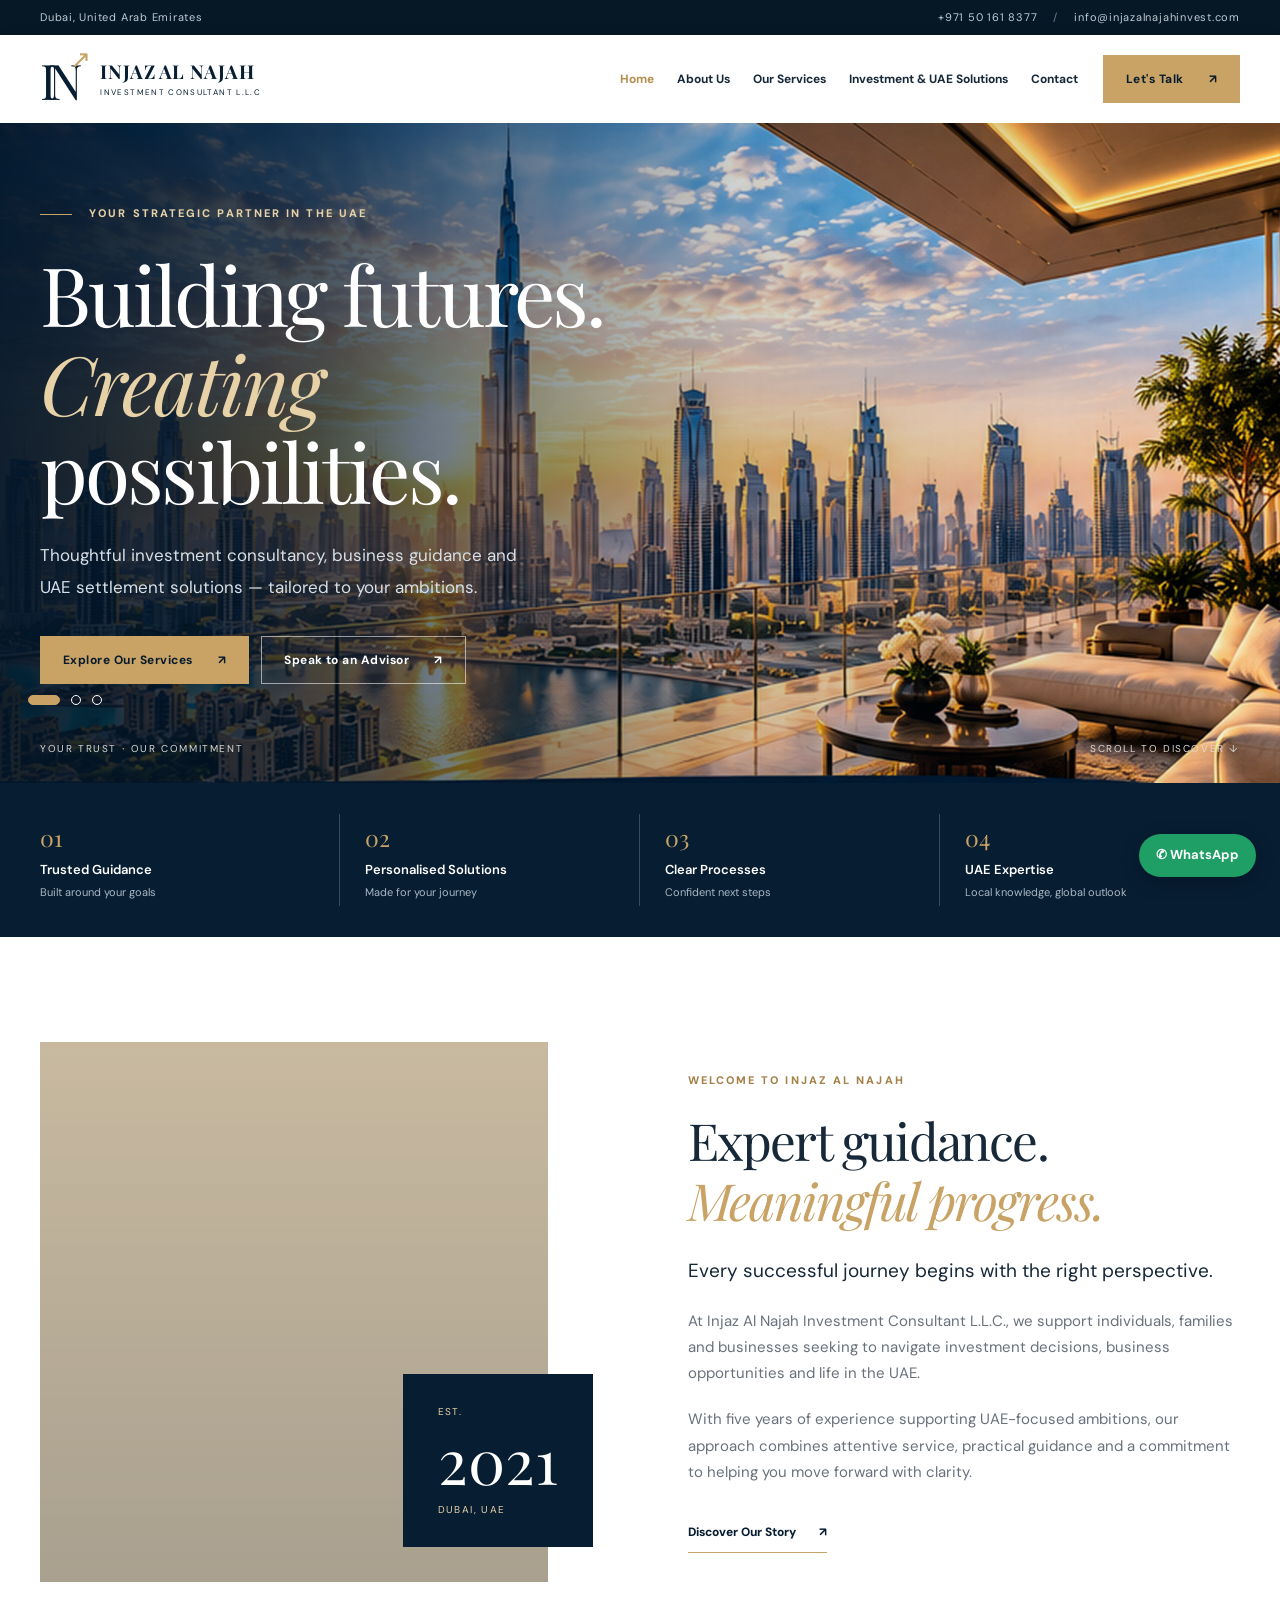
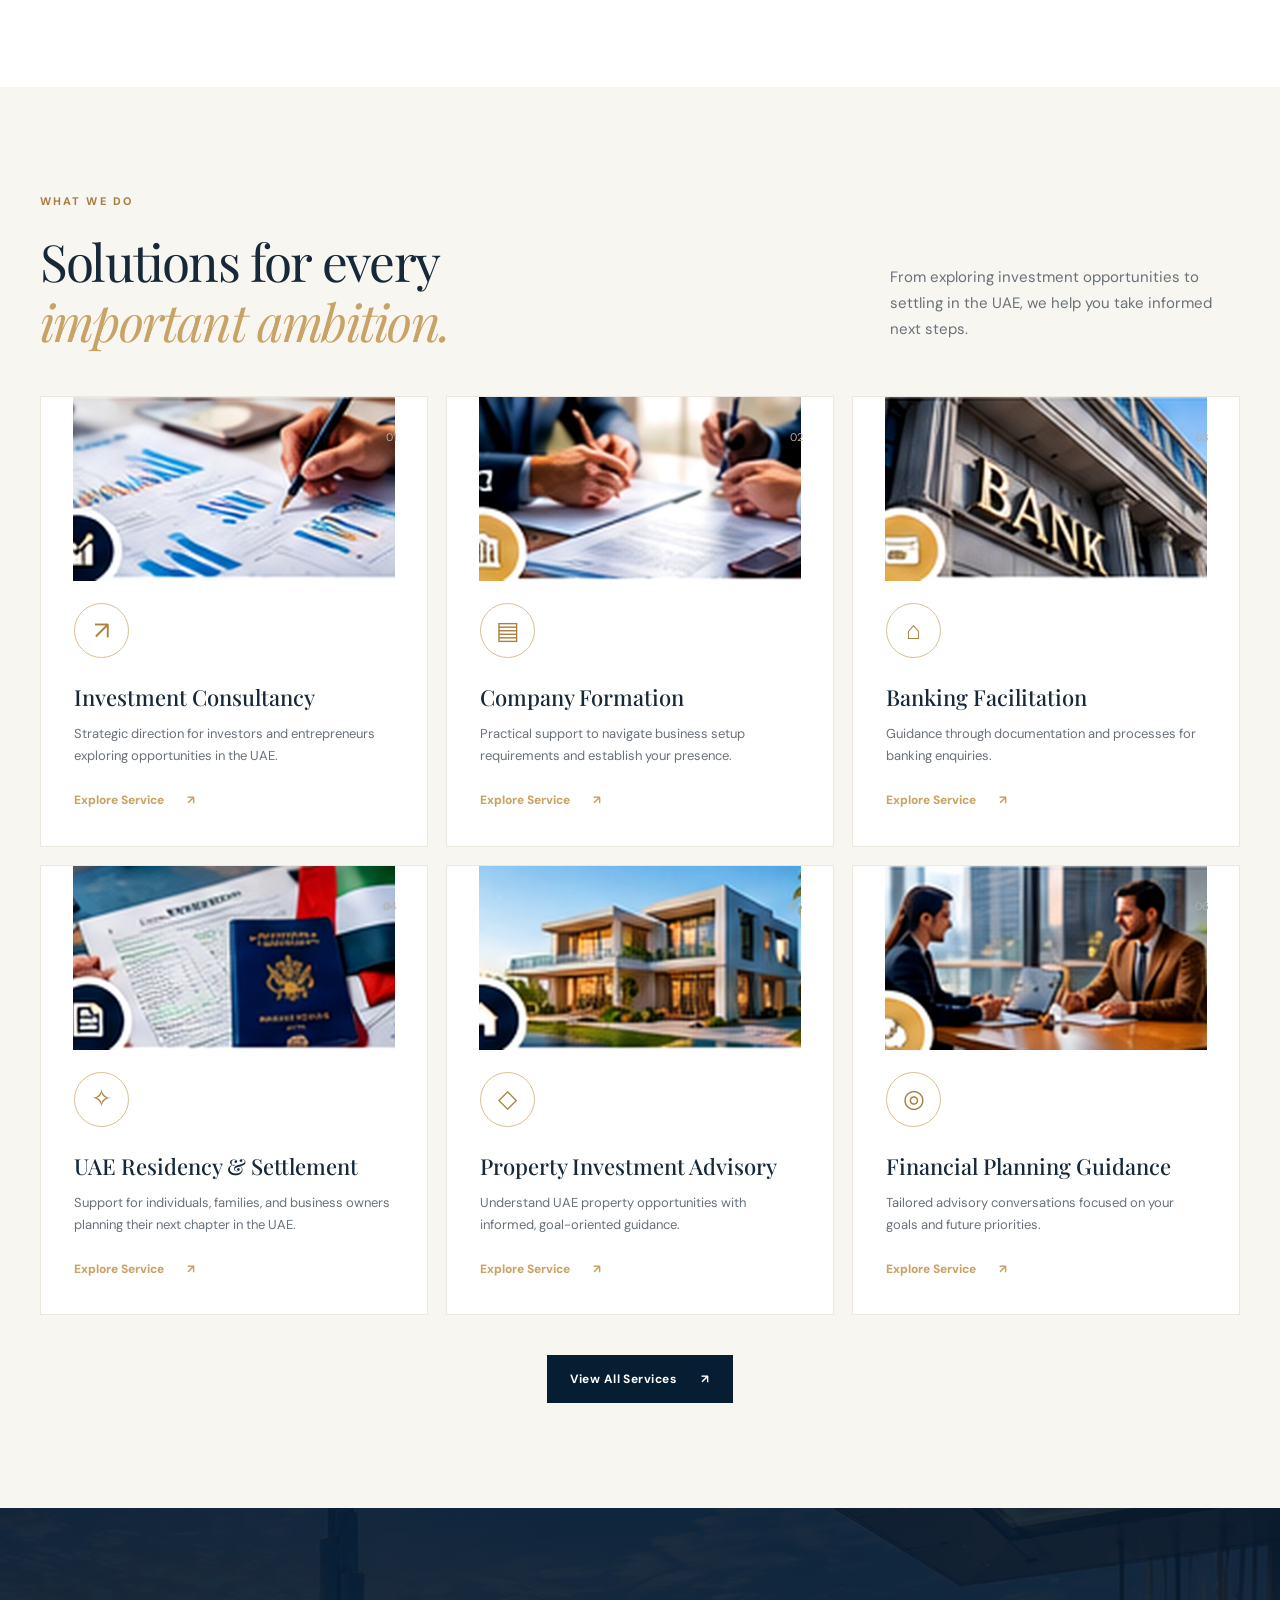
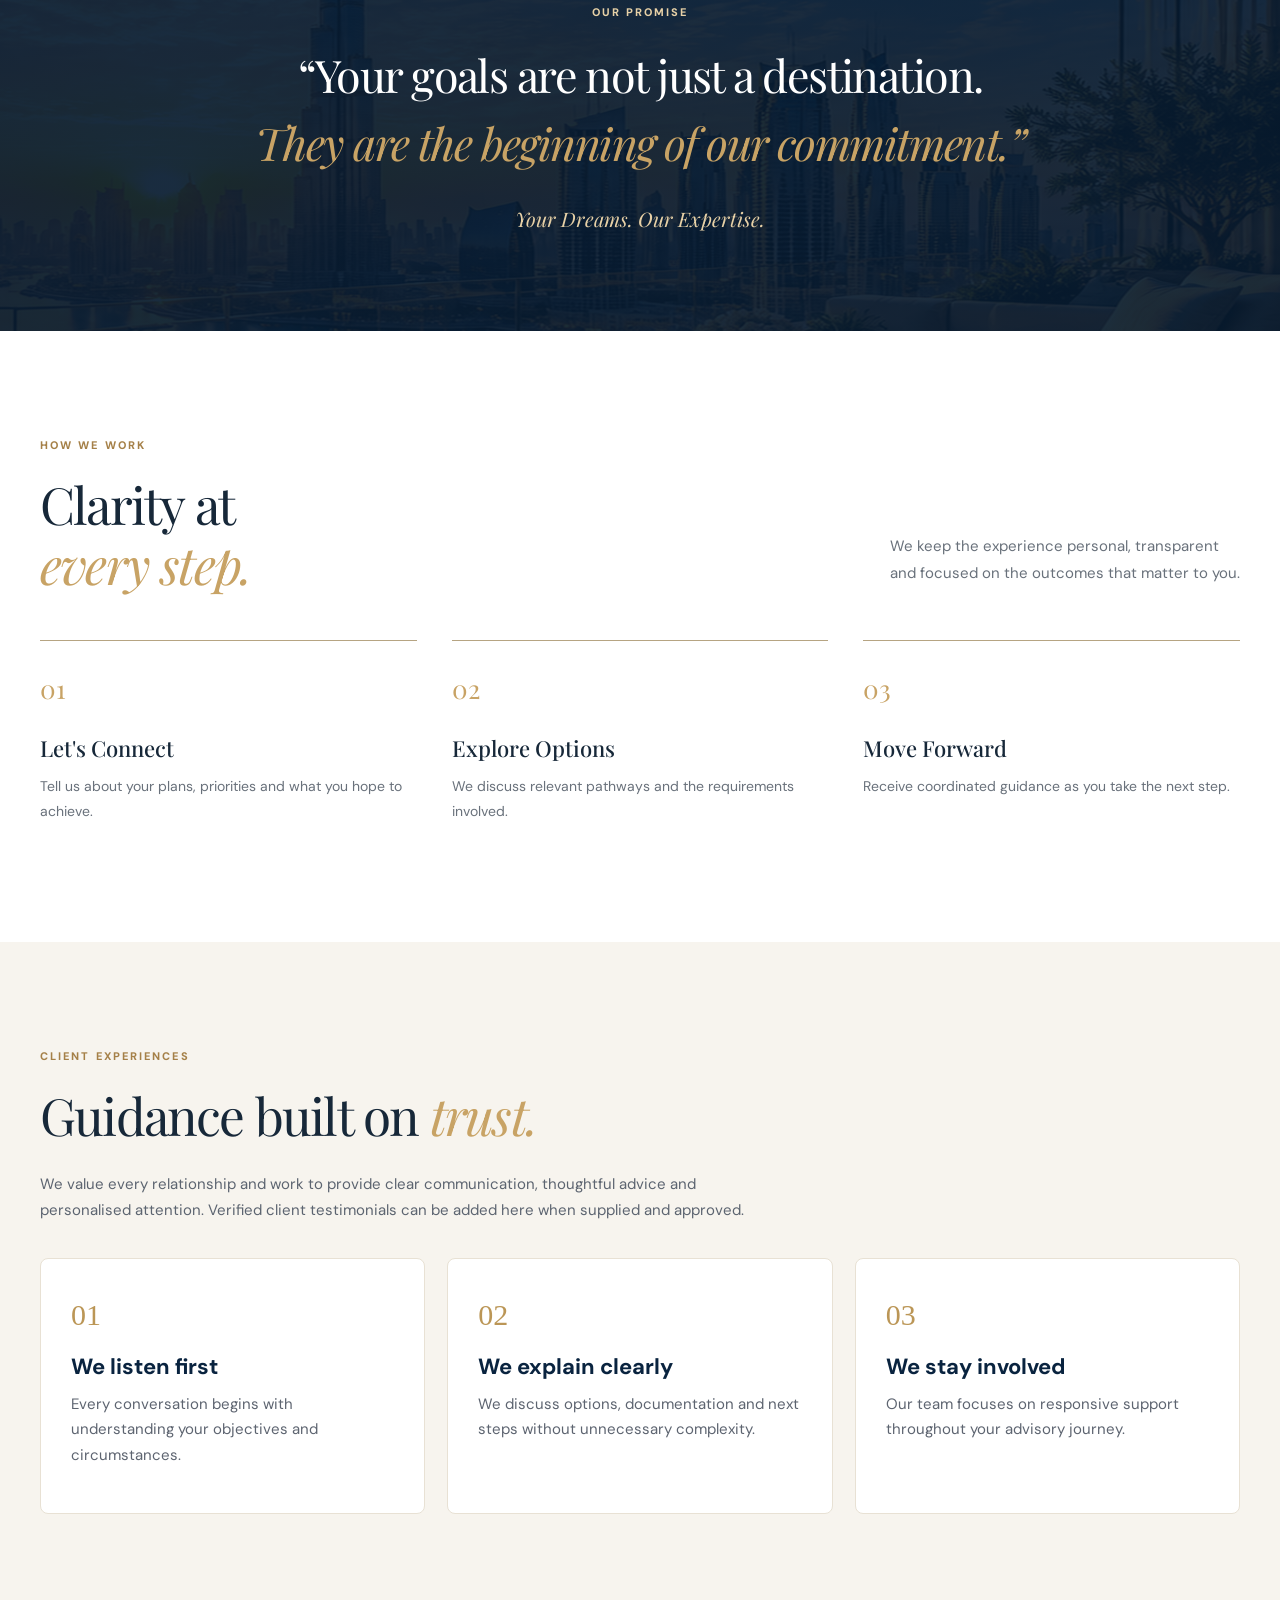
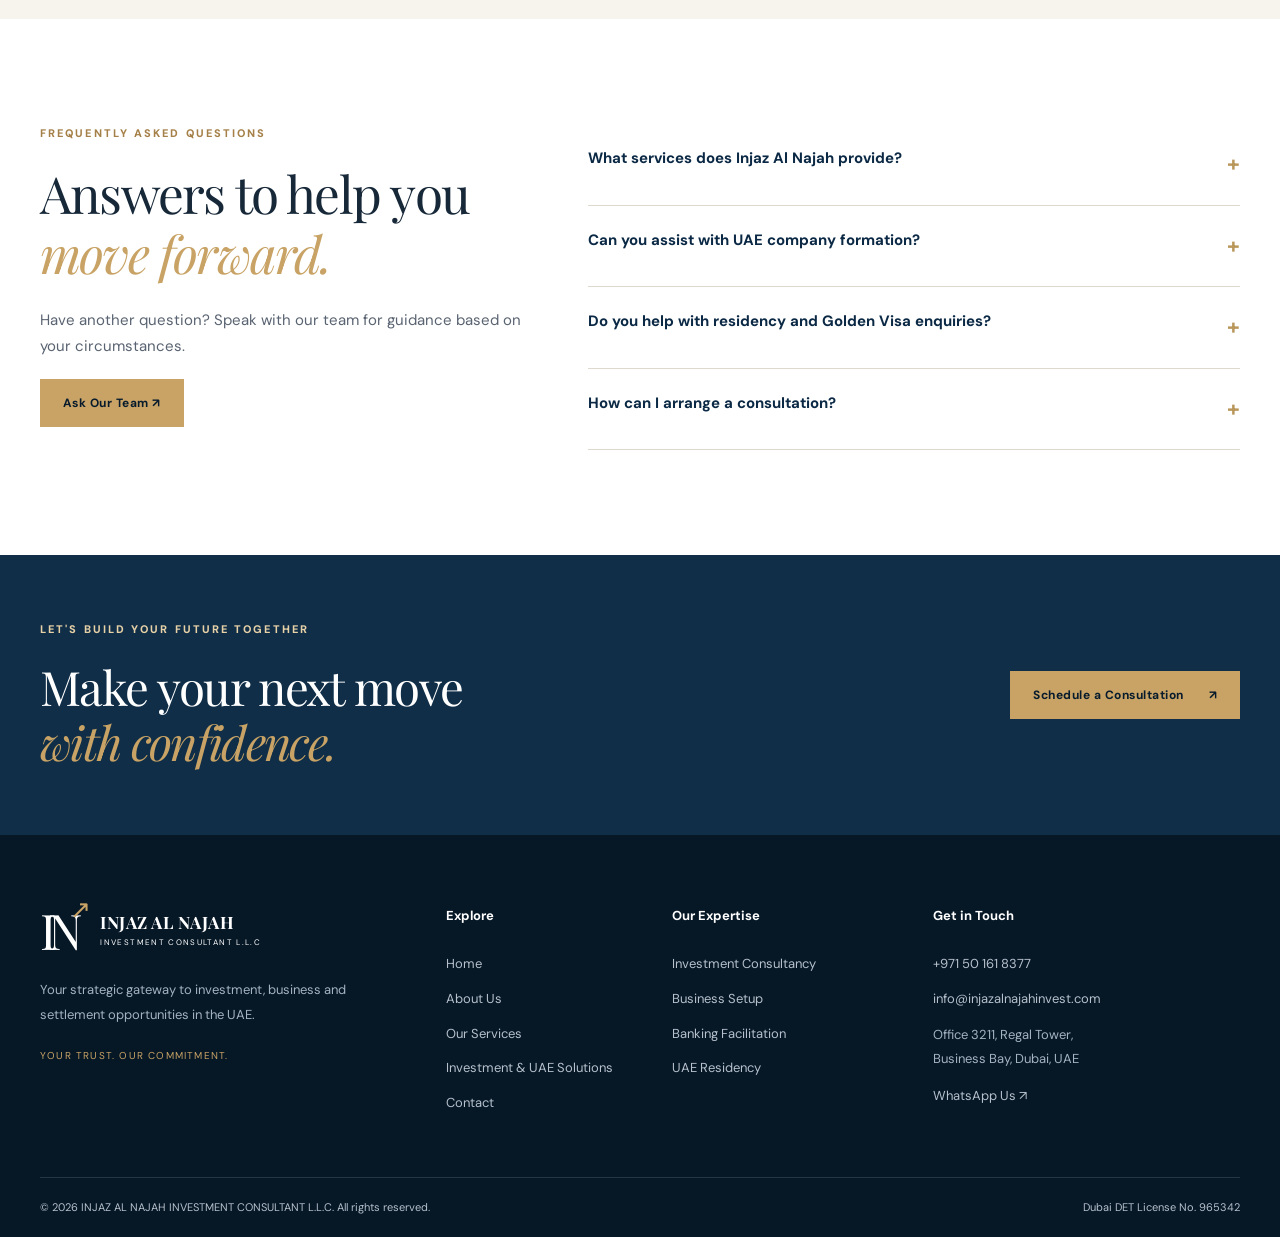
<file: index.html>
<!DOCTYPE html>
<html lang="en"><head><meta charset="utf-8"/><meta content="width=device-width, initial-scale=1" name="viewport"/><meta content="#071c30" name="theme-color"/><meta content="Investment consultancy, business formation, banking facilitation & UAE settlement guidance in Dubai." name="description"/><title>Home | Injaz Al Najah Investment Consultant LLC</title><link href="https://fonts.googleapis.com" rel="preconnect"/><link crossorigin="" href="https://fonts.gstatic.com" rel="preconnect"/><link href="https://fonts.googleapis.com/css2?family=DM+Sans:wght@400;500;600;700&amp;family=Manrope:wght@400;500;600;700;800&amp;family=Playfair+Display:ital,wght@0,400;0,500;0,600;1,400;1,500&amp;display=swap" rel="stylesheet"/><link href="css/style.css" rel="stylesheet"/><link href="css/responsive.css" rel="stylesheet"/><script defer="" src="js/main.js"></script></head><body><div class="topline"><div class="container top-inner"><span>Dubai, United Arab Emirates</span><div><a href="tel:+971501618377">+971 50 161 8377</a><span class="topsep">/</span><a href="mailto:info@injazalnajahinvest.com">info@injazalnajahinvest.com</a></div></div></div><header class="site-header"><div class="container nav-shell"><a aria-label="Injaz Al Najah Home" class="brand" href="index.html"><span class="brand-mark">IN<span class="brand-swoosh">↗</span></span><span class="brand-copy"><strong>INJAZ AL NAJAH</strong><small>INVESTMENT CONSULTANT L.L.C</small></span></a><nav aria-label="Main navigation" class="site-nav" id="site-nav"><a class="active" href="index.html">Home</a><a class="" href="about.html">About Us</a><a class="" href="services.html">Our Services</a><a class="" href="investment.html">Investment &amp; UAE Solutions</a><a class="" href="contact.html">Contact</a><a class="nav-mobile-cta" href="https://wa.me/971501618377" rel="noopener" target="_blank">Book a Consultation ↗</a></nav><a class="btn btn-gold nav-cta" href="contact.html">Let's Talk <span>↗</span></a><button aria-controls="site-nav" aria-expanded="false" aria-label="Toggle menu" class="menu-toggle" type="button"><span></span><span></span><span></span></button></div></header><main><section class="home-hero"><div aria-hidden="true" class="hero-photo"><div class="hero-slide is-active" style="background-image:url('assets/hero-premium-dubai.jpg')"></div><div class="hero-slide" style="background-image:url('assets/hero-slide-2.jpg')"></div><div class="hero-slide" style="background-image:url('assets/hero-slide-3.jpg')"></div></div><div class="hero-overlay"></div><div class="container hero-content"><div class="hero-copy"><span class="eyebrow gold-text"><span class="eyebrow-line"></span> YOUR STRATEGIC PARTNER IN THE UAE</span><h1>Building futures.<br/><em>Creating</em><br/>possibilities.</h1><p>Thoughtful investment consultancy, business guidance and UAE settlement solutions — tailored to your ambitions.</p><div class="hero-actions"><a class="btn btn-gold" href="services.html">Explore Our Services <span>↗</span></a><a class="btn btn-outline" href="contact.html">Speak to an Advisor <span>↗</span></a></div></div><div class="hero-side-note"><span>01 / 03</span><div class="vertical-rule"></div><span>INJAZ AL NAJAH</span></div></div><div aria-label="Hero slideshow" class="hero-slider-controls"><button aria-current="true" aria-label="Show slide 1" class="hero-dot is-active"></button><button aria-label="Show slide 2" class="hero-dot"></button><button aria-label="Show slide 3" class="hero-dot"></button></div><div class="hero-bottom container"><span>YOUR TRUST <b>·</b> OUR COMMITMENT</span><span>SCROLL TO DISCOVER ↓</span></div></section><section class="trust-strip"><div class="container trust-items"><div><span>01</span><strong>Trusted Guidance</strong><small>Built around your goals</small></div><div><span>02</span><strong>Personalised Solutions</strong><small>Made for your journey</small></div><div><span>03</span><strong>Clear Processes</strong><small>Confident next steps</small></div><div><span>04</span><strong>UAE Expertise</strong><small>Local knowledge, global outlook</small></div></div></section><section class="section about-preview"><div class="container split"><div class="image-composition reveal"><div class="image-main photo-building"></div><div class="image-accent"><span>EST.</span><strong>2021</strong><small>DUBAI, UAE</small></div></div><div class="split-copy reveal"><span class="eyebrow">WELCOME TO INJAZ AL NAJAH</span><h2>Expert guidance.<br/><em>Meaningful progress.</em></h2><p class="lead">Every successful journey begins with the right perspective.</p><p>At Injaz Al Najah Investment Consultant L.L.C., we support individuals, families and businesses seeking to navigate investment decisions, business opportunities and life in the UAE.</p><p>With five years of experience supporting UAE-focused ambitions, our approach combines attentive service, practical guidance and a commitment to helping you move forward with clarity.</p><a class="text-link dark" href="about.html">Discover Our Story <span>↗</span></a></div></div></section><section class="section services-section"><div class="container"><div class="section-top"> <div><span class="eyebrow">WHAT WE DO</span><h2>Solutions for every<br/><em>important ambition.</em></h2></div><p>From exploring investment opportunities to settling in the UAE, we help you take informed next steps.</p></div><div class="service-grid"><a class="service-card reveal" href="services.html#investment"><div class="service-photo" style="background-image:url('assets/service-investment.jpg')"></div><span class="service-number">01</span><div class="service-icon">↗</div><h3>Investment Consultancy</h3><p>Strategic direction for investors and entrepreneurs exploring opportunities in the UAE.</p><span class="text-link">Explore Service <span>↗</span></span></a><a class="service-card reveal" href="services.html#formation"><div class="service-photo" style="background-image:url('assets/service-formation.jpg')"></div><span class="service-number">02</span><div class="service-icon">▤</div><h3>Company Formation</h3><p>Practical support to navigate business setup requirements and establish your presence.</p><span class="text-link">Explore Service <span>↗</span></span></a><a class="service-card reveal" href="services.html#banking"><div class="service-photo" style="background-image:url('assets/service-banking.jpg')"></div><span class="service-number">03</span><div class="service-icon">⌂</div><h3>Banking Facilitation</h3><p>Guidance through documentation and processes for banking enquiries.</p><span class="text-link">Explore Service <span>↗</span></span></a><a class="service-card reveal" href="services.html#residency"><div class="service-photo" style="background-image:url('assets/service-residency.jpg')"></div><span class="service-number">04</span><div class="service-icon">✧</div><h3>UAE Residency &amp; Settlement</h3><p>Support for individuals, families, and business owners planning their next chapter in the UAE.</p><span class="text-link">Explore Service <span>↗</span></span></a><a class="service-card reveal" href="services.html#property"><div class="service-photo" style="background-image:url('assets/service-property.jpg')"></div><span class="service-number">05</span><div class="service-icon">◇</div><h3>Property Investment Advisory</h3><p>Understand UAE property opportunities with informed, goal-oriented guidance.</p><span class="text-link">Explore Service <span>↗</span></span></a><a class="service-card reveal" href="services.html#financial"><div class="service-photo" style="background-image:url('assets/service-financial.jpg')"></div><span class="service-number">06</span><div class="service-icon">◎</div><h3>Financial Planning Guidance</h3><p>Tailored advisory conversations focused on your goals and future priorities.</p><span class="text-link">Explore Service <span>↗</span></span></a></div><div class="center-action"><a class="btn btn-dark" href="services.html">View All Services <span>↗</span></a></div></div></section><section class="statement"><div class="container statement-inner"><span class="eyebrow gold-text">OUR PROMISE</span><h2>“Your goals are not just a destination.<br/><em>They are the beginning of our commitment.”</em></h2><span class="statement-sign">Your Dreams. Our Expertise.</span></div></section><section class="section process-section"><div class="container"><div class="section-top"><div><span class="eyebrow">HOW WE WORK</span><h2>Clarity at<br/><em>every step.</em></h2></div><p>We keep the experience personal, transparent and focused on the outcomes that matter to you.</p></div><div class="steps"><div><span>01</span><h3>Let's Connect</h3><p>Tell us about your plans, priorities and what you hope to achieve.</p></div><div><span>02</span><h3>Explore Options</h3><p>We discuss relevant pathways and the requirements involved.</p></div><div><span>03</span><h3>Move Forward</h3><p>Receive coordinated guidance as you take the next step.</p></div></div></div></section><section class="section testimonials-section"><div class="container"><span class="eyebrow">CLIENT EXPERIENCES</span><h2>Guidance built on <em>trust.</em></h2><p class="testimonials-intro">We value every relationship and work to provide clear communication, thoughtful advice and personalised attention. Verified client testimonials can be added here when supplied and approved.</p><div class="testimonial-values"><article><span>01</span><h3>We listen first</h3><p>Every conversation begins with understanding your objectives and circumstances.</p></article><article><span>02</span><h3>We explain clearly</h3><p>We discuss options, documentation and next steps without unnecessary complexity.</p></article><article><span>03</span><h3>We stay involved</h3><p>Our team focuses on responsive support throughout your advisory journey.</p></article></div></div></section><section class="section faq-section"><div class="container faq-layout"><div><span class="eyebrow">FREQUENTLY ASKED QUESTIONS</span><h2>Answers to help you <em>move forward.</em></h2><p>Have another question? Speak with our team for guidance based on your circumstances.</p><a class="btn btn-gold" href="contact.html">Ask Our Team ↗</a></div><div class="faq-items"><details><summary>What services does Injaz Al Najah provide?</summary><p>We provide investment consultancy and guidance on related UAE business, property, banking and settlement pathways, with specialist activities coordinated where appropriate.</p></details><details><summary>Can you assist with UAE company formation?</summary><p>We can guide you through setup options, required documentation and relevant service providers. Requirements depend on the chosen jurisdiction and business activity.</p></details><details><summary>Do you help with residency and Golden Visa enquiries?</summary><p>We can explain general pathways and help coordinate the documentation process. Eligibility and approvals are determined by the relevant UAE authorities.</p></details><details><summary>How can I arrange a consultation?</summary><p>Use our contact page, call +971 50 161 8377 or message us on WhatsApp to discuss your requirements.</p></details></div></div></section></main><section class="prefooter"><div class="container prefooter-inner"><div><span class="eyebrow gold-text">LET'S BUILD YOUR FUTURE TOGETHER</span><h2>Make your next move<br/><em>with confidence.</em></h2></div><a class="btn btn-gold" href="contact.html">Schedule a Consultation <span>↗</span></a></div></section><footer class="footer"><div class="container footer-grid"><div><a class="brand footer-brand" href="index.html"><span class="brand-mark">IN<span class="brand-swoosh">↗</span></span><span class="brand-copy"><strong>INJAZ AL NAJAH</strong><small>INVESTMENT CONSULTANT L.L.C</small></span></a><p>Your strategic gateway to investment, business and settlement opportunities in the UAE.</p><span class="footer-tag">YOUR TRUST. OUR COMMITMENT.</span></div><div><h4>Explore</h4><a href="index.html">Home</a><a href="about.html">About Us</a><a href="services.html">Our Services</a><a href="investment.html">Investment &amp; UAE Solutions</a><a href="contact.html">Contact</a></div><div><h4>Our Expertise</h4><a href="services.html">Investment Consultancy</a><a href="services.html">Business Setup</a><a href="services.html">Banking Facilitation</a><a href="investment.html">UAE Residency</a></div><div><h4>Get in Touch</h4><a href="tel:+971501618377">+971 50 161 8377</a><a href="mailto:info@injazalnajahinvest.com">info@injazalnajahinvest.com</a><p>Office 3211, Regal Tower,<br/>Business Bay, Dubai, UAE</p><a href="https://wa.me/971501618377" rel="noopener" target="_blank">WhatsApp Us ↗</a></div></div><div class="container footer-bottom"><span>© <span id="year"></span> INJAZ AL NAJAH INVESTMENT CONSULTANT L.L.C. All rights reserved.</span><span>Dubai DET License No. 965342</span></div></footer><a aria-label="Chat on WhatsApp" class="float-wa" href="https://wa.me/971501618377?text=Hello%2C%20I%20would%20like%20to%20enquire%20about%20your%20services." rel="noopener" target="_blank">✆ <span>WhatsApp</span></a></body></html>
</file>
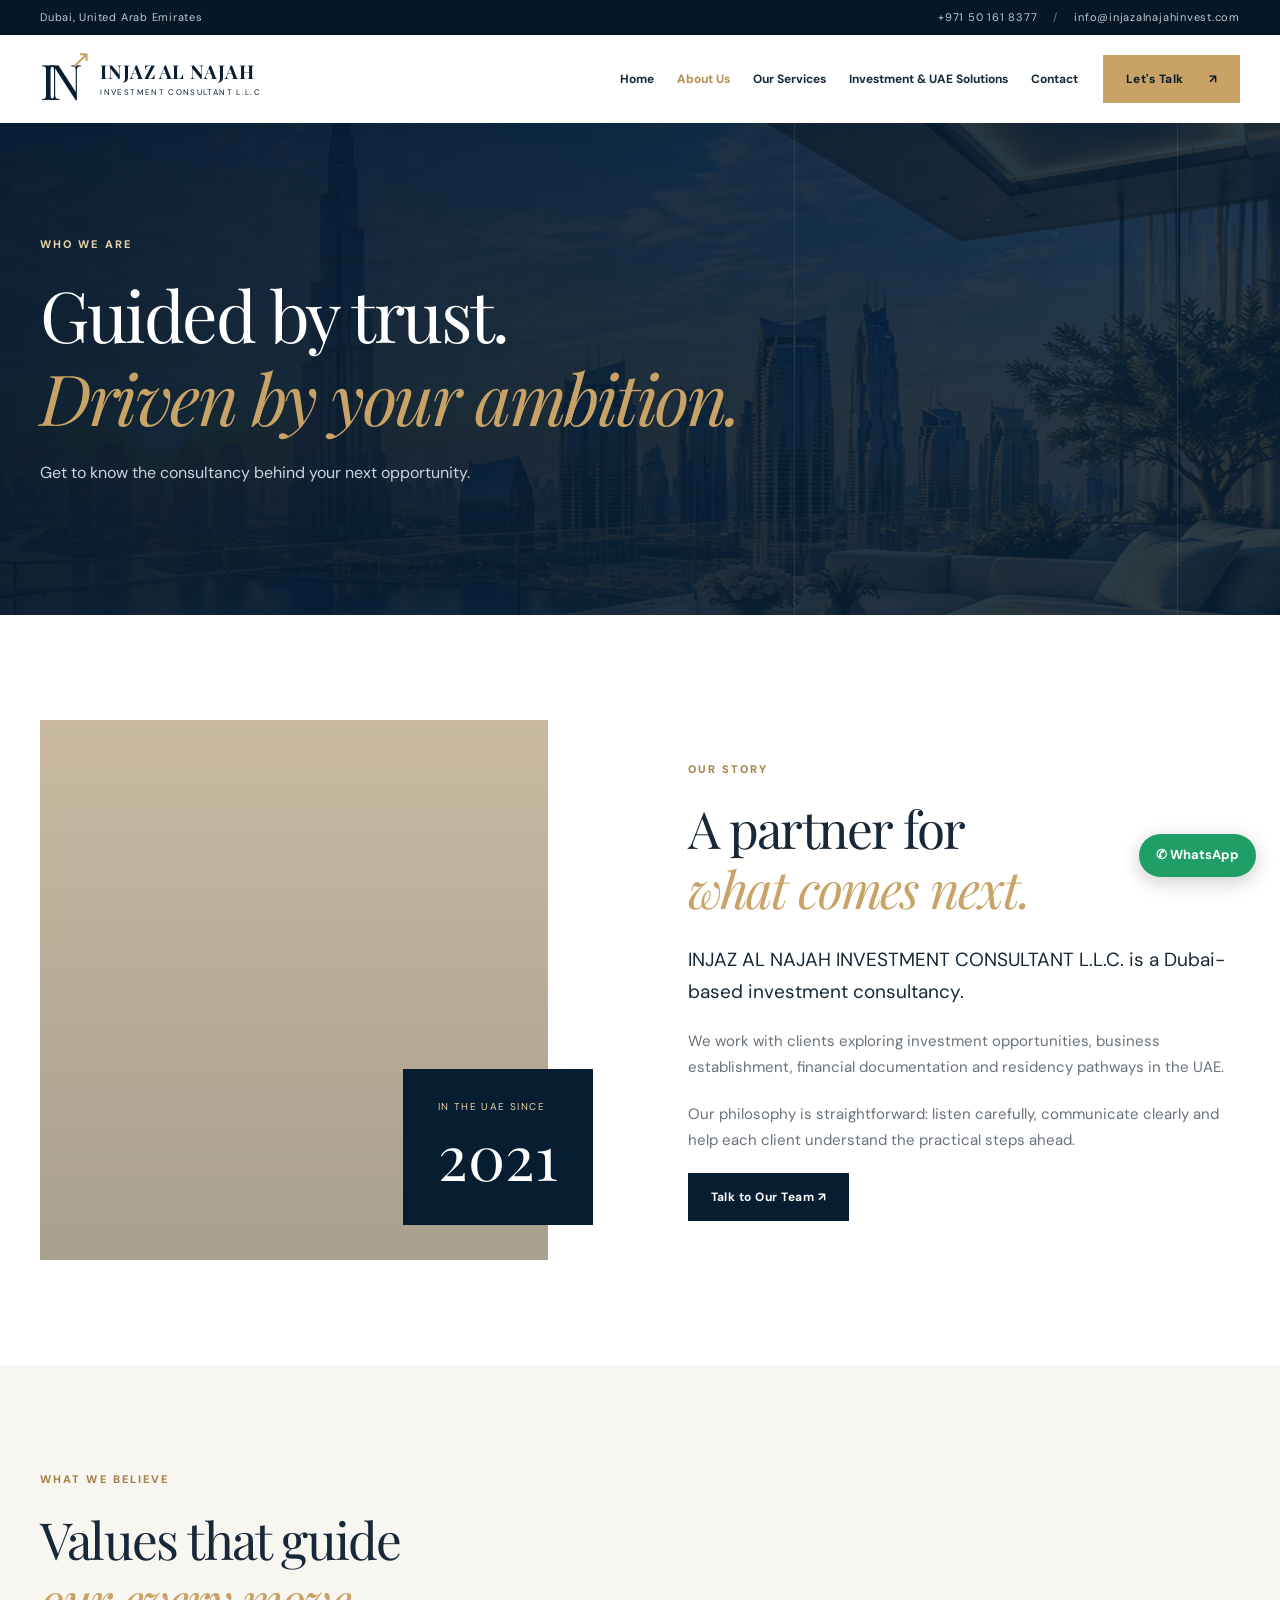
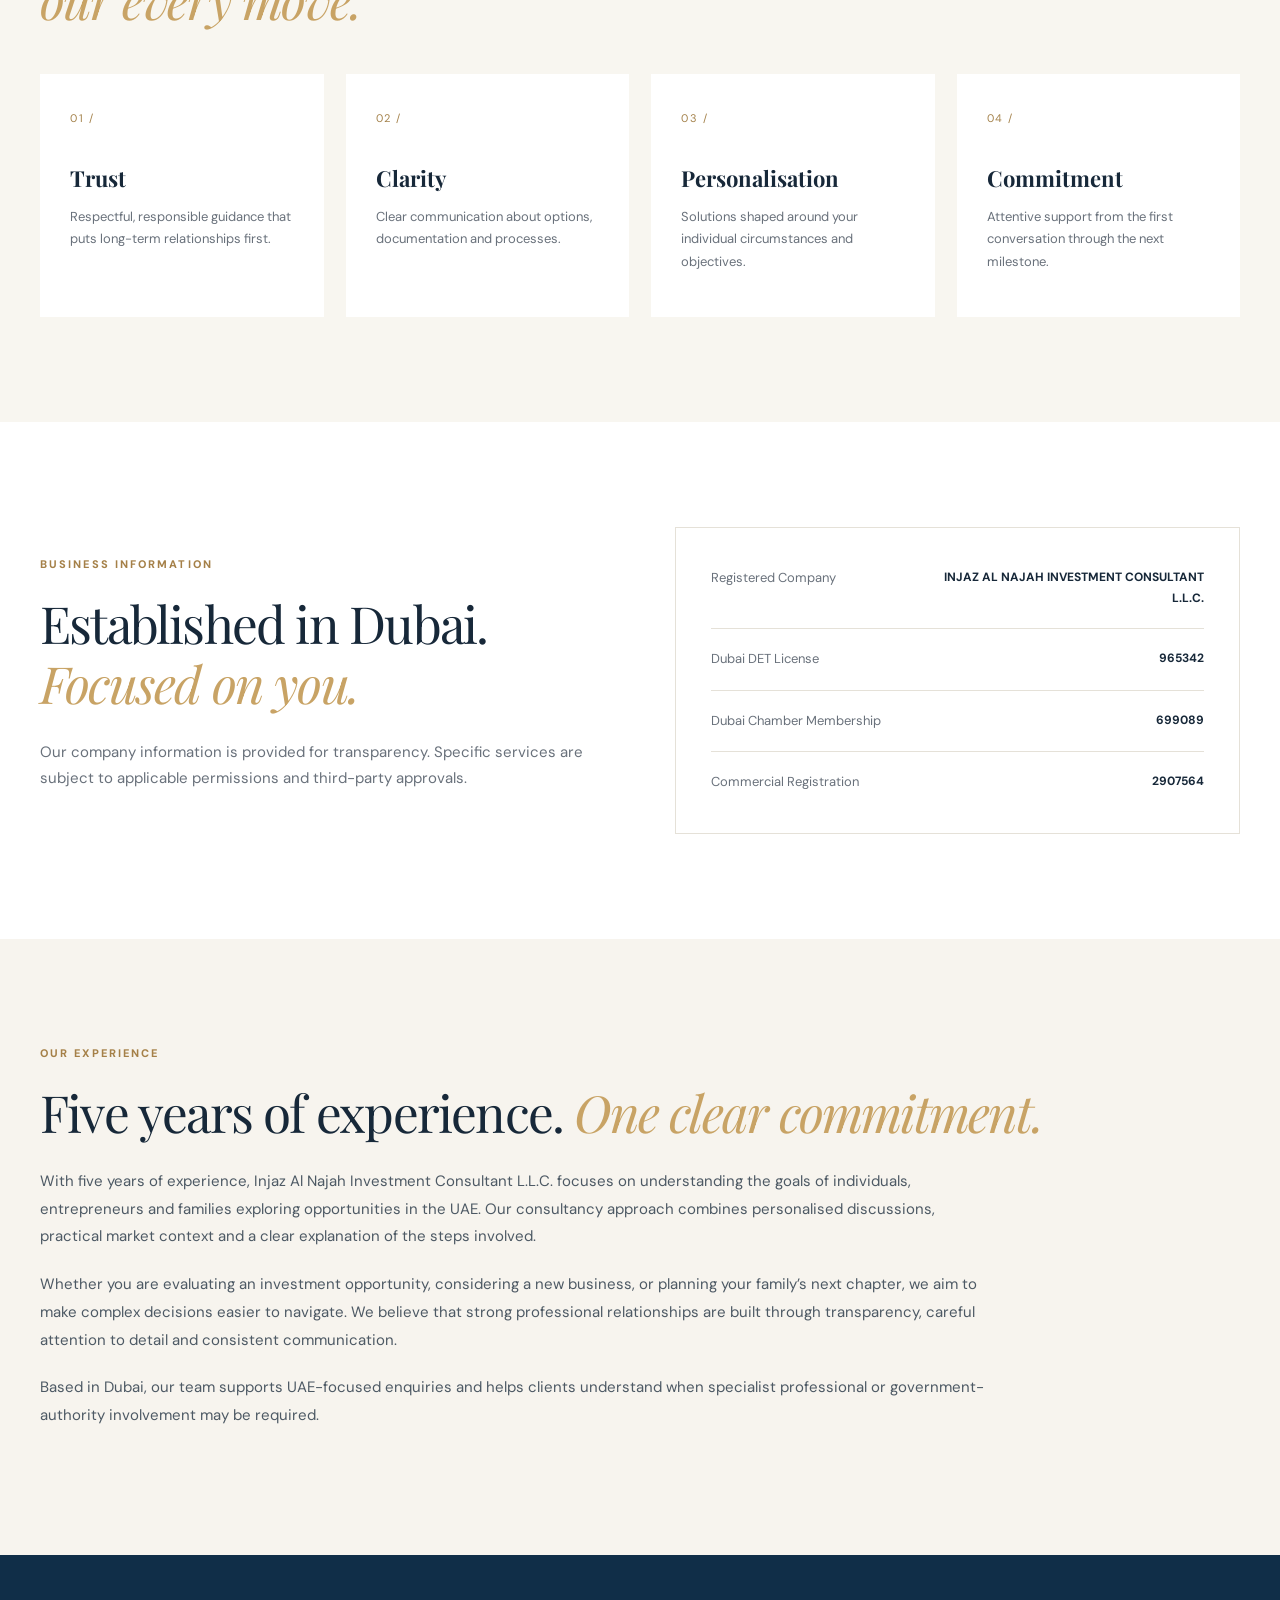
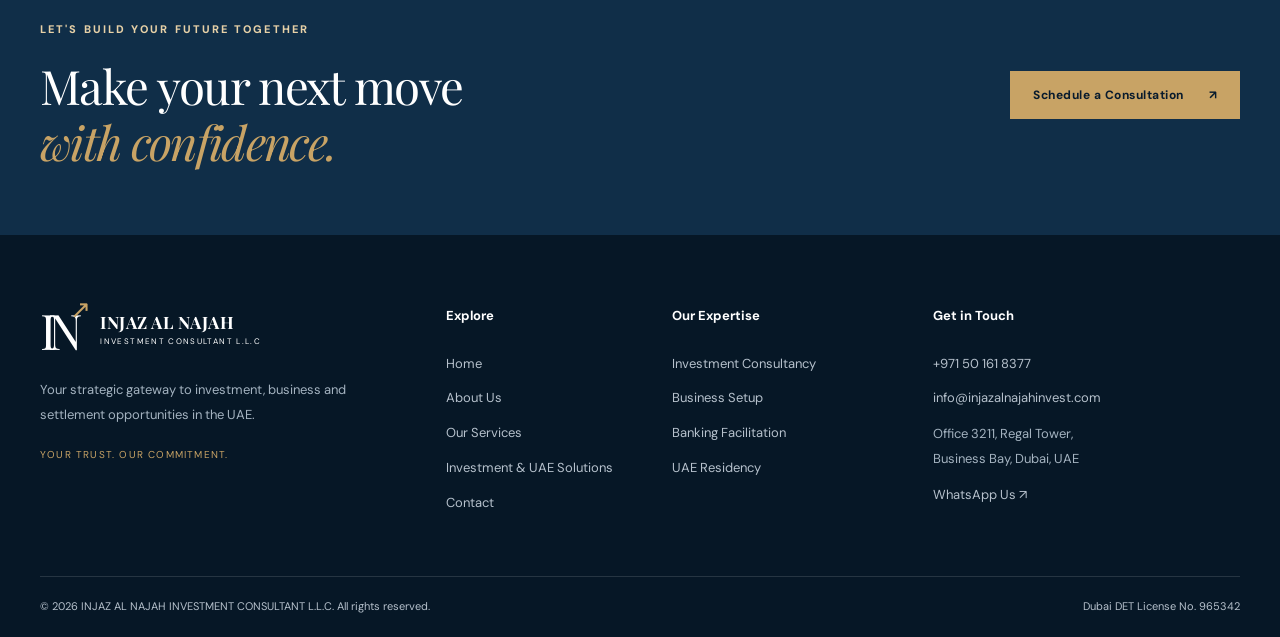
<file: about.html>
<!doctype html><html lang="en"><head><meta charset="utf-8"><meta name="viewport" content="width=device-width, initial-scale=1"><meta name="theme-color" content="#071c30"><meta name="description" content="Learn about Injaz Al Najah, a Dubai investment consultancy focused on tailored guidance."><title>About Us | Injaz Al Najah Investment Consultant LLC</title><link rel="preconnect" href="https://fonts.googleapis.com"><link rel="preconnect" href="https://fonts.gstatic.com" crossorigin><link href="https://fonts.googleapis.com/css2?family=DM+Sans:wght@400;500;600;700&family=Manrope:wght@400;500;600;700;800&family=Playfair+Display:ital,wght@0,400;0,500;0,600;1,400;1,500&display=swap" rel="stylesheet"><link rel="stylesheet" href="css/style.css"><link rel="stylesheet" href="css/responsive.css"><script src="js/main.js" defer></script></head><body><div class="topline"><div class="container top-inner"><span>Dubai, United Arab Emirates</span><div><a href="tel:+971501618377">+971 50 161 8377</a><span class="topsep">/</span><a href="mailto:info@injazalnajahinvest.com">info@injazalnajahinvest.com</a></div></div></div><header class="site-header"><div class="container nav-shell"><a class="brand" href="index.html" aria-label="Injaz Al Najah Home"><span class="brand-mark">IN<span class="brand-swoosh">↗</span></span><span class="brand-copy"><strong>INJAZ AL NAJAH</strong><small>INVESTMENT CONSULTANT L.L.C</small></span></a><nav id="site-nav" class="site-nav" aria-label="Main navigation"><a class="" href="index.html">Home</a><a class="active" href="about.html">About Us</a><a class="" href="services.html">Our Services</a><a class="" href="investment.html">Investment & UAE Solutions</a><a class="" href="contact.html">Contact</a><a class="nav-mobile-cta" href="https://wa.me/971501618377" target="_blank" rel="noopener">Book a Consultation ↗</a></nav><a class="btn btn-gold nav-cta" href="contact.html">Let's Talk <span>↗</span></a><button class="menu-toggle" type="button" aria-label="Toggle menu" aria-expanded="false" aria-controls="site-nav"><span></span><span></span><span></span></button></div></header><main><section class="inner-hero"><div class="container"><span class="eyebrow gold-text">WHO WE ARE</span><h1>Guided by trust.<br><em>Driven by your ambition.</em></h1><p>Get to know the consultancy behind your next opportunity.</p></div><div class="hero-gridlines"></div></section><section class="section"><div class="container split"><div class="image-composition"><div class="image-main photo-building"></div><div class="image-accent"><span>IN THE UAE SINCE</span><strong>2021</strong></div></div><div class="split-copy"><span class="eyebrow">OUR STORY</span><h2>A partner for<br><em>what comes next.</em></h2><p class="lead">INJAZ AL NAJAH INVESTMENT CONSULTANT L.L.C. is a Dubai-based investment consultancy.</p><p>We work with clients exploring investment opportunities, business establishment, financial documentation and residency pathways in the UAE.</p><p>Our philosophy is straightforward: listen carefully, communicate clearly and help each client understand the practical steps ahead.</p><a class="btn btn-dark" href="contact.html">Talk to Our Team ↗</a></div></div></section><section class="section pale"><div class="container"><div class="section-top"><div><span class="eyebrow">WHAT WE BELIEVE</span><h2>Values that guide<br><em>our every move.</em></h2></div></div><div class="values-grid"><article><span>01 /</span><h3>Trust</h3><p>Respectful, responsible guidance that puts long-term relationships first.</p></article><article><span>02 /</span><h3>Clarity</h3><p>Clear communication about options, documentation and processes.</p></article><article><span>03 /</span><h3>Personalisation</h3><p>Solutions shaped around your individual circumstances and objectives.</p></article><article><span>04 /</span><h3>Commitment</h3><p>Attentive support from the first conversation through the next milestone.</p></article></div></div></section><section class="section"><div class="container registration"><div><span class="eyebrow">BUSINESS INFORMATION</span><h2>Established in Dubai.<br><em>Focused on you.</em></h2><p>Our company information is provided for transparency. Specific services are subject to applicable permissions and third-party approvals.</p></div><div class="registration-card"><div><span>Registered Company</span><strong>INJAZ AL NAJAH INVESTMENT CONSULTANT L.L.C.</strong></div><div><span>Dubai DET License</span><strong>965342</strong></div><div><span>Dubai Chamber Membership</span><strong>699089</strong></div><div><span>Commercial Registration</span><strong>2907564</strong></div></div></div></section><section class="section experience-detail"><div class="container"><span class="eyebrow">OUR EXPERIENCE</span><h2>Five years of experience. <em>One clear commitment.</em></h2><p>With five years of experience, Injaz Al Najah Investment Consultant L.L.C. focuses on understanding the goals of individuals, entrepreneurs and families exploring opportunities in the UAE. Our consultancy approach combines personalised discussions, practical market context and a clear explanation of the steps involved.</p><p>Whether you are evaluating an investment opportunity, considering a new business, or planning your family’s next chapter, we aim to make complex decisions easier to navigate. We believe that strong professional relationships are built through transparency, careful attention to detail and consistent communication.</p><p>Based in Dubai, our team supports UAE-focused enquiries and helps clients understand when specialist professional or government-authority involvement may be required.</p></div></section></main><section class="prefooter"><div class="container prefooter-inner"><div><span class="eyebrow gold-text">LET'S BUILD YOUR FUTURE TOGETHER</span><h2>Make your next move<br><em>with confidence.</em></h2></div><a class="btn btn-gold" href="contact.html">Schedule a Consultation <span>↗</span></a></div></section><footer class="footer"><div class="container footer-grid"><div><a class="brand footer-brand" href="index.html"><span class="brand-mark">IN<span class="brand-swoosh">↗</span></span><span class="brand-copy"><strong>INJAZ AL NAJAH</strong><small>INVESTMENT CONSULTANT L.L.C</small></span></a><p>Your strategic gateway to investment, business and settlement opportunities in the UAE.</p><span class="footer-tag">YOUR TRUST. OUR COMMITMENT.</span></div><div><h4>Explore</h4><a href="index.html">Home</a><a href="about.html">About Us</a><a href="services.html">Our Services</a><a href="investment.html">Investment & UAE Solutions</a><a href="contact.html">Contact</a></div><div><h4>Our Expertise</h4><a href="services.html">Investment Consultancy</a><a href="services.html">Business Setup</a><a href="services.html">Banking Facilitation</a><a href="investment.html">UAE Residency</a></div><div><h4>Get in Touch</h4><a href="tel:+971501618377">+971 50 161 8377</a><a href="mailto:info@injazalnajahinvest.com">info@injazalnajahinvest.com</a><p>Office 3211, Regal Tower,<br>Business Bay, Dubai, UAE</p><a href="https://wa.me/971501618377" target="_blank" rel="noopener">WhatsApp Us ↗</a></div></div><div class="container footer-bottom"><span>© <span id="year"></span> INJAZ AL NAJAH INVESTMENT CONSULTANT L.L.C. All rights reserved.</span><span>Dubai DET License No. 965342</span></div></footer><a class="float-wa" href="https://wa.me/971501618377?text=Hello%2C%20I%20would%20like%20to%20enquire%20about%20your%20services." target="_blank" rel="noopener" aria-label="Chat on WhatsApp">✆ <span>WhatsApp</span></a></body></html>
</file>
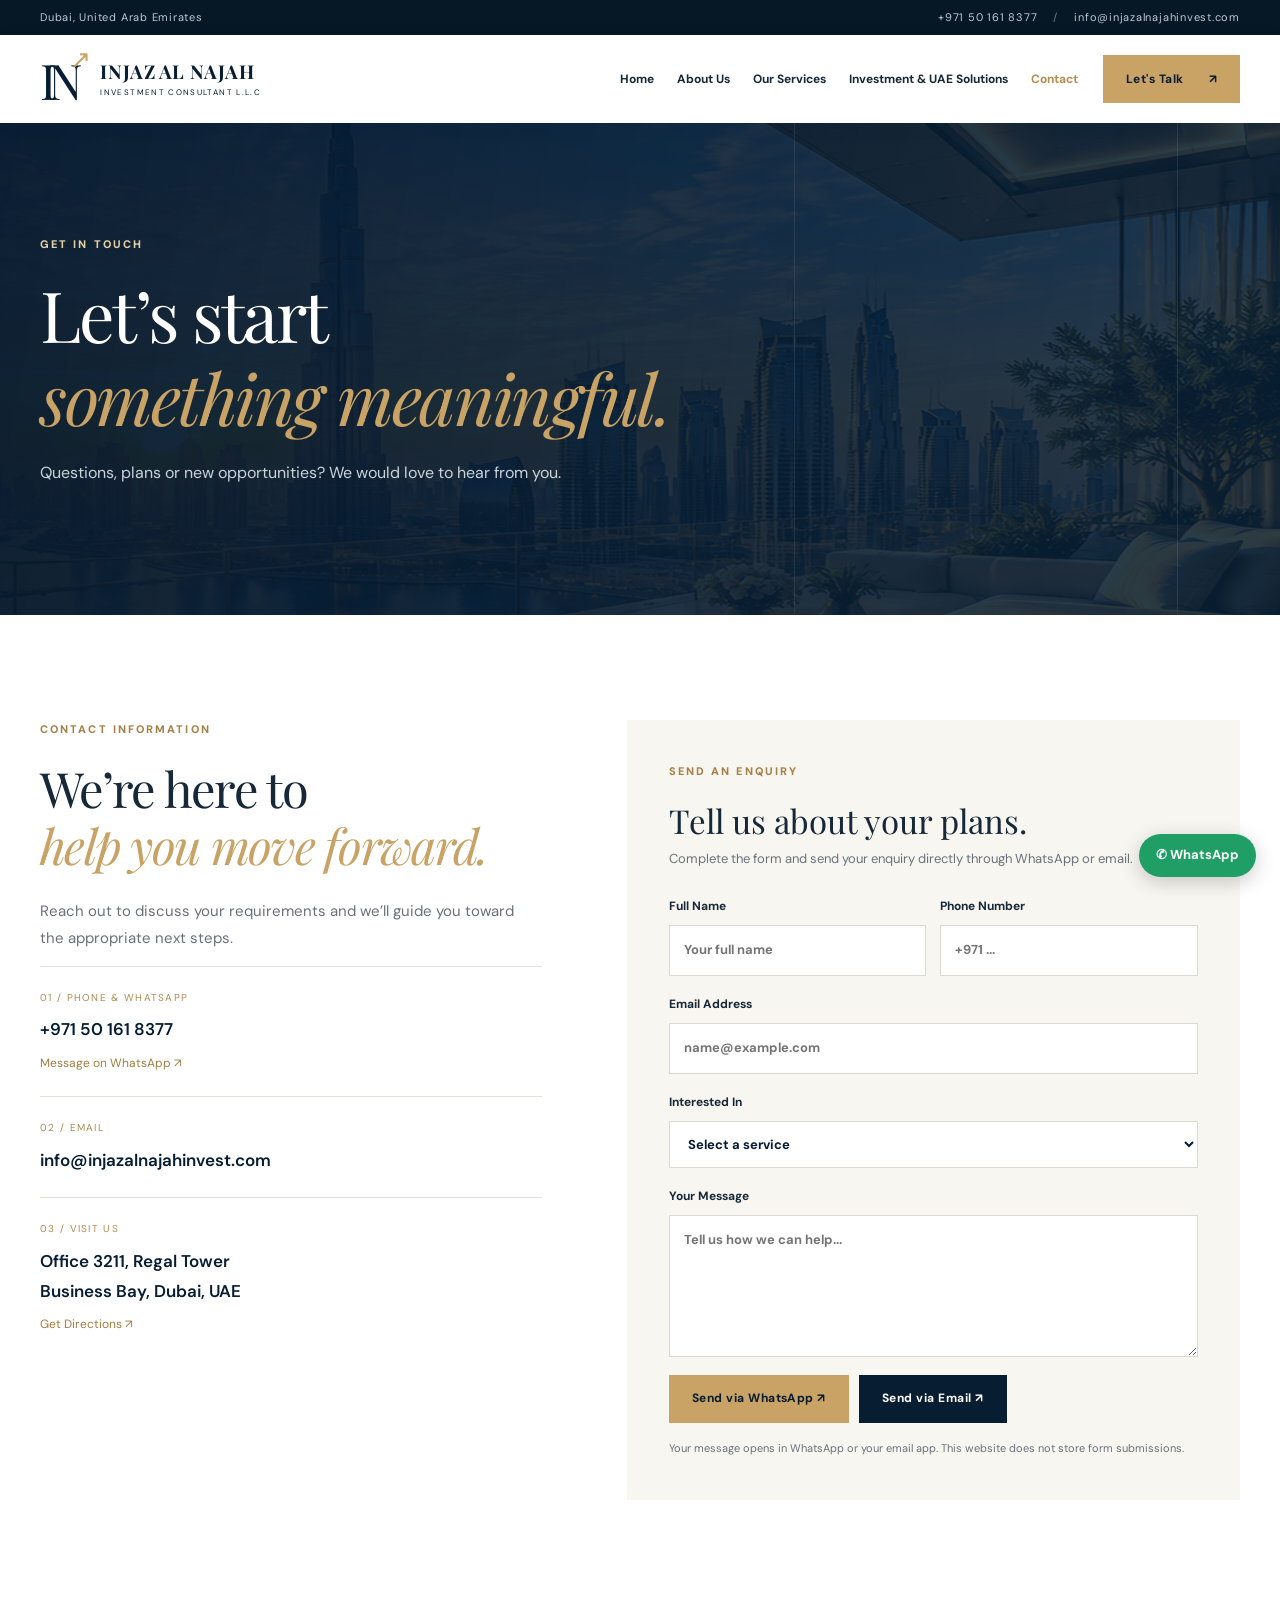
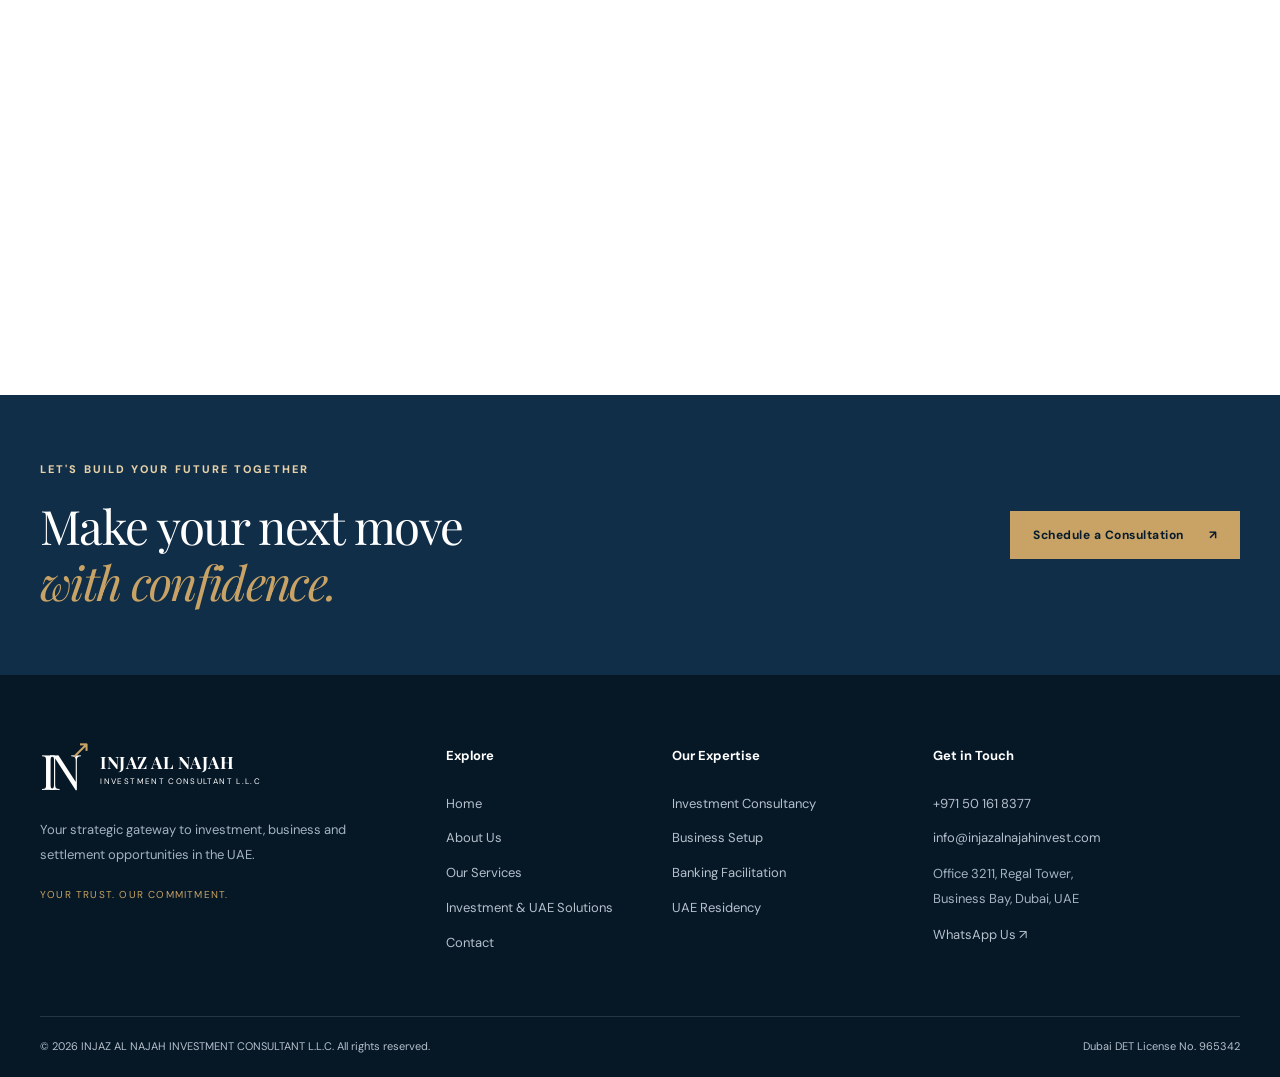
<file: contact.html>
<!doctype html><html lang="en"><head><meta charset="utf-8"><meta name="viewport" content="width=device-width, initial-scale=1"><meta name="theme-color" content="#071c30"><meta name="description" content="Contact Injaz Al Najah in Business Bay, Dubai, by WhatsApp, telephone or email."><title>Contact Us | Injaz Al Najah Investment Consultant LLC</title><link rel="preconnect" href="https://fonts.googleapis.com"><link rel="preconnect" href="https://fonts.gstatic.com" crossorigin><link href="https://fonts.googleapis.com/css2?family=DM+Sans:wght@400;500;600;700&family=Manrope:wght@400;500;600;700;800&family=Playfair+Display:ital,wght@0,400;0,500;0,600;1,400;1,500&display=swap" rel="stylesheet"><link rel="stylesheet" href="css/style.css"><link rel="stylesheet" href="css/responsive.css"><script src="js/main.js" defer></script></head><body><div class="topline"><div class="container top-inner"><span>Dubai, United Arab Emirates</span><div><a href="tel:+971501618377">+971 50 161 8377</a><span class="topsep">/</span><a href="mailto:info@injazalnajahinvest.com">info@injazalnajahinvest.com</a></div></div></div><header class="site-header"><div class="container nav-shell"><a class="brand" href="index.html" aria-label="Injaz Al Najah Home"><span class="brand-mark">IN<span class="brand-swoosh">↗</span></span><span class="brand-copy"><strong>INJAZ AL NAJAH</strong><small>INVESTMENT CONSULTANT L.L.C</small></span></a><nav id="site-nav" class="site-nav" aria-label="Main navigation"><a class="" href="index.html">Home</a><a class="" href="about.html">About Us</a><a class="" href="services.html">Our Services</a><a class="" href="investment.html">Investment & UAE Solutions</a><a class="active" href="contact.html">Contact</a><a class="nav-mobile-cta" href="https://wa.me/971501618377" target="_blank" rel="noopener">Book a Consultation ↗</a></nav><a class="btn btn-gold nav-cta" href="contact.html">Let's Talk <span>↗</span></a><button class="menu-toggle" type="button" aria-label="Toggle menu" aria-expanded="false" aria-controls="site-nav"><span></span><span></span><span></span></button></div></header><main><section class="inner-hero"><div class="container"><span class="eyebrow gold-text">GET IN TOUCH</span><h1>Let’s start<br><em>something meaningful.</em></h1><p>Questions, plans or new opportunities? We would love to hear from you.</p></div><div class="hero-gridlines"></div></section><section class="section"><div class="container contact-layout"><div class="contact-details"><span class="eyebrow">CONTACT INFORMATION</span><h2>We’re here to<br><em>help you move forward.</em></h2><p>Reach out to discuss your requirements and we’ll guide you toward the appropriate next steps.</p><div class="contact-item"><span>01 / PHONE & WHATSAPP</span><a href="tel:+971501618377">+971 50 161 8377</a><a class="contact-small" href="https://wa.me/971501618377" target="_blank" rel="noopener">Message on WhatsApp ↗</a></div><div class="contact-item"><span>02 / EMAIL</span><a href="mailto:info@injazalnajahinvest.com">info@injazalnajahinvest.com</a></div><div class="contact-item"><span>03 / VISIT US</span><strong>Office 3211, Regal Tower<br>Business Bay, Dubai, UAE</strong><a class="contact-small" href="https://www.google.com/maps/search/?api=1&query=Regal+Tower+Business+Bay+Dubai" target="_blank" rel="noopener">Get Directions ↗</a></div></div><div class="form-panel"><span class="eyebrow">SEND AN ENQUIRY</span><h3>Tell us about your plans.</h3><p>Complete the form and send your enquiry directly through WhatsApp or email.</p><form id="enquiry-form"><div class="form-row"><label>Full Name <input name="name" type="text" required placeholder="Your full name"></label><label>Phone Number <input name="phone" type="tel" required placeholder="+971 ..."></label></div><label>Email Address <input name="email" type="email" required placeholder="name@example.com"></label><label>Interested In <select name="service" required><option value="">Select a service</option><option>Investment Consultancy</option><option>Company Formation</option><option>Banking Facilitation</option><option>UAE Residency & Settlement</option><option>Property Investment Advisory</option><option>Financial Planning Guidance</option><option>General Enquiry</option></select></label><label>Your Message <textarea name="message" rows="5" required placeholder="Tell us how we can help..."></textarea></label><div class="form-buttons"><button class="btn btn-gold" type="submit">Send via WhatsApp ↗</button><button class="btn btn-dark" id="email-submit" type="button">Send via Email ↗</button></div><p class="form-hint">Your message opens in WhatsApp or your email app. This website does not store form submissions.</p></form></div></div></section><section class="map-section"><iframe title="Regal Tower Business Bay Dubai map" src="https://maps.google.com/maps?q=Regal%20Tower%20Business%20Bay%20Dubai&t=&z=15&ie=UTF8&iwloc=&output=embed" loading="lazy" referrerpolicy="no-referrer-when-downgrade"></iframe></section></main><section class="prefooter"><div class="container prefooter-inner"><div><span class="eyebrow gold-text">LET'S BUILD YOUR FUTURE TOGETHER</span><h2>Make your next move<br><em>with confidence.</em></h2></div><a class="btn btn-gold" href="contact.html">Schedule a Consultation <span>↗</span></a></div></section><footer class="footer"><div class="container footer-grid"><div><a class="brand footer-brand" href="index.html"><span class="brand-mark">IN<span class="brand-swoosh">↗</span></span><span class="brand-copy"><strong>INJAZ AL NAJAH</strong><small>INVESTMENT CONSULTANT L.L.C</small></span></a><p>Your strategic gateway to investment, business and settlement opportunities in the UAE.</p><span class="footer-tag">YOUR TRUST. OUR COMMITMENT.</span></div><div><h4>Explore</h4><a href="index.html">Home</a><a href="about.html">About Us</a><a href="services.html">Our Services</a><a href="investment.html">Investment & UAE Solutions</a><a href="contact.html">Contact</a></div><div><h4>Our Expertise</h4><a href="services.html">Investment Consultancy</a><a href="services.html">Business Setup</a><a href="services.html">Banking Facilitation</a><a href="investment.html">UAE Residency</a></div><div><h4>Get in Touch</h4><a href="tel:+971501618377">+971 50 161 8377</a><a href="mailto:info@injazalnajahinvest.com">info@injazalnajahinvest.com</a><p>Office 3211, Regal Tower,<br>Business Bay, Dubai, UAE</p><a href="https://wa.me/971501618377" target="_blank" rel="noopener">WhatsApp Us ↗</a></div></div><div class="container footer-bottom"><span>© <span id="year"></span> INJAZ AL NAJAH INVESTMENT CONSULTANT L.L.C. All rights reserved.</span><span>Dubai DET License No. 965342</span></div></footer><a class="float-wa" href="https://wa.me/971501618377?text=Hello%2C%20I%20would%20like%20to%20enquire%20about%20your%20services." target="_blank" rel="noopener" aria-label="Chat on WhatsApp">✆ <span>WhatsApp</span></a></body></html>
</file>
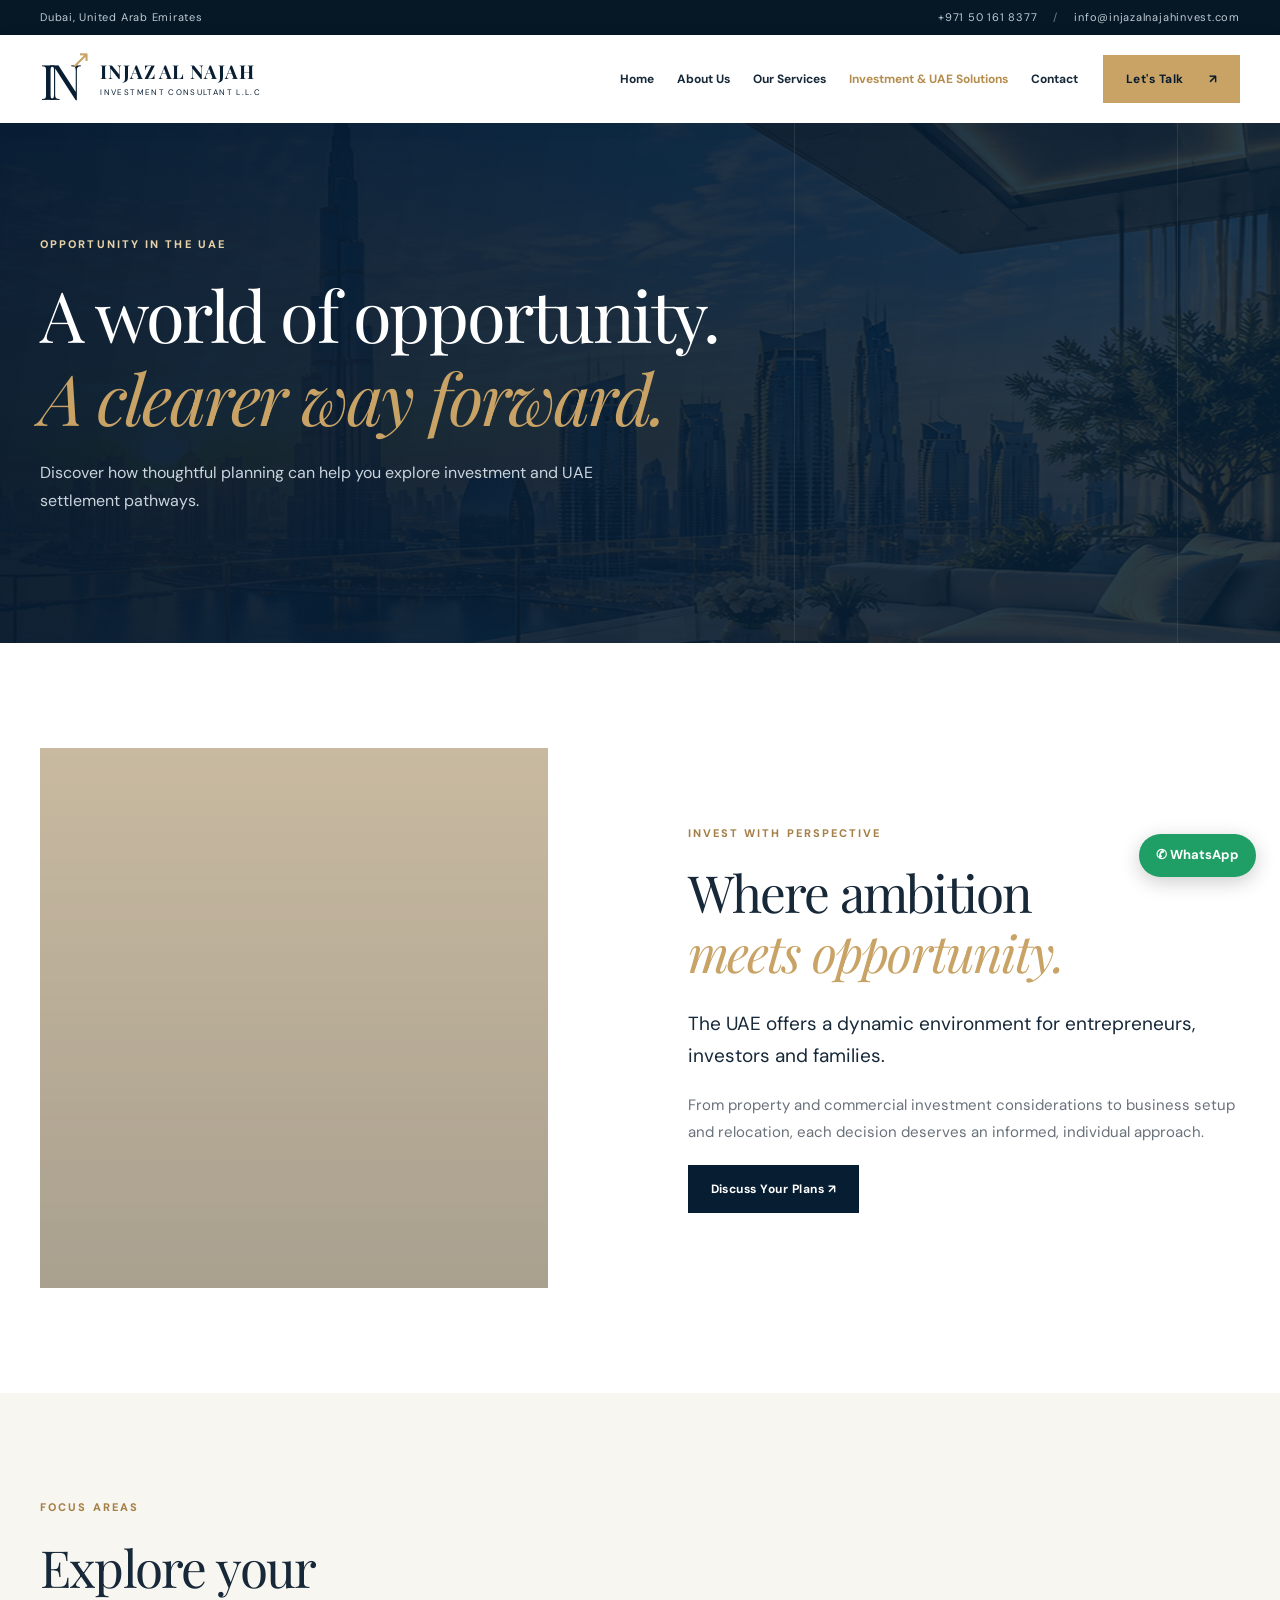
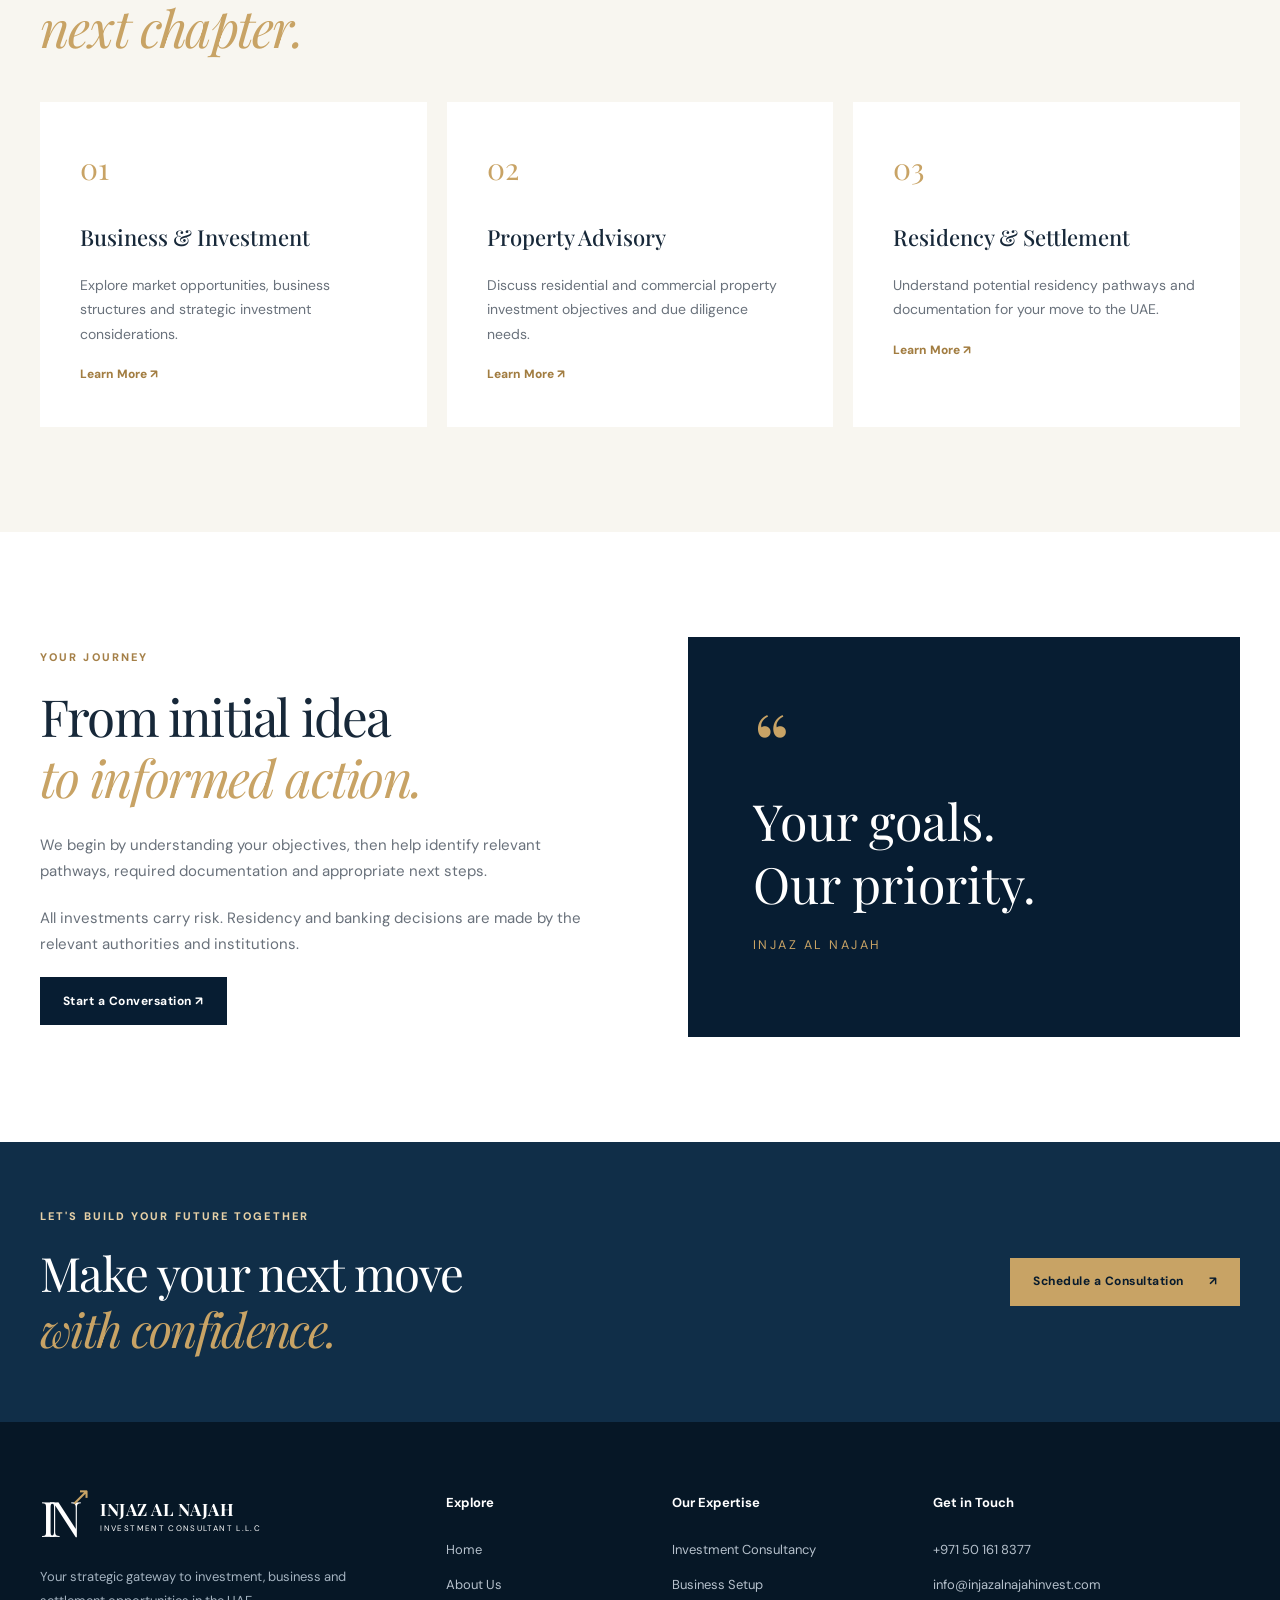
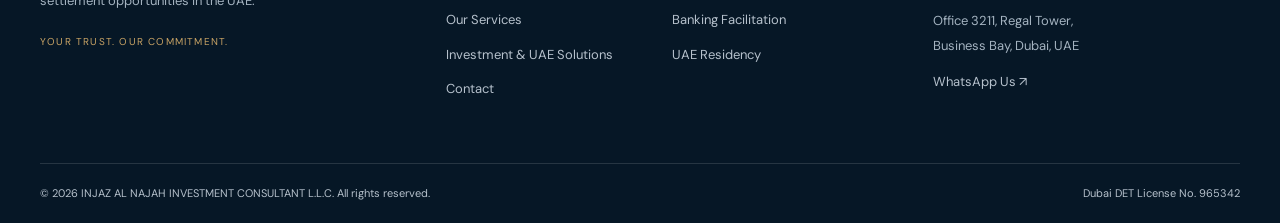
<file: investment.html>
<!doctype html><html lang="en"><head><meta charset="utf-8"><meta name="viewport" content="width=device-width, initial-scale=1"><meta name="theme-color" content="#071c30"><meta name="description" content="Explore property investment advisory, business opportunities and UAE residency guidance."><title>Investment &amp; UAE Solutions | Injaz Al Najah Investment Consultant LLC</title><link rel="preconnect" href="https://fonts.googleapis.com"><link rel="preconnect" href="https://fonts.gstatic.com" crossorigin><link href="https://fonts.googleapis.com/css2?family=DM+Sans:wght@400;500;600;700&family=Manrope:wght@400;500;600;700;800&family=Playfair+Display:ital,wght@0,400;0,500;0,600;1,400;1,500&display=swap" rel="stylesheet"><link rel="stylesheet" href="css/style.css"><link rel="stylesheet" href="css/responsive.css"><script src="js/main.js" defer></script></head><body><div class="topline"><div class="container top-inner"><span>Dubai, United Arab Emirates</span><div><a href="tel:+971501618377">+971 50 161 8377</a><span class="topsep">/</span><a href="mailto:info@injazalnajahinvest.com">info@injazalnajahinvest.com</a></div></div></div><header class="site-header"><div class="container nav-shell"><a class="brand" href="index.html" aria-label="Injaz Al Najah Home"><span class="brand-mark">IN<span class="brand-swoosh">↗</span></span><span class="brand-copy"><strong>INJAZ AL NAJAH</strong><small>INVESTMENT CONSULTANT L.L.C</small></span></a><nav id="site-nav" class="site-nav" aria-label="Main navigation"><a class="" href="index.html">Home</a><a class="" href="about.html">About Us</a><a class="" href="services.html">Our Services</a><a class="active" href="investment.html">Investment & UAE Solutions</a><a class="" href="contact.html">Contact</a><a class="nav-mobile-cta" href="https://wa.me/971501618377" target="_blank" rel="noopener">Book a Consultation ↗</a></nav><a class="btn btn-gold nav-cta" href="contact.html">Let's Talk <span>↗</span></a><button class="menu-toggle" type="button" aria-label="Toggle menu" aria-expanded="false" aria-controls="site-nav"><span></span><span></span><span></span></button></div></header><main><section class="inner-hero"><div class="container"><span class="eyebrow gold-text">OPPORTUNITY IN THE UAE</span><h1>A world of opportunity.<br><em>A clearer way forward.</em></h1><p>Discover how thoughtful planning can help you explore investment and UAE settlement pathways.</p></div><div class="hero-gridlines"></div></section><section class="section"><div class="container split"><div class="image-composition"><div class="image-main photo-building"></div></div><div class="split-copy"><span class="eyebrow">INVEST WITH PERSPECTIVE</span><h2>Where ambition<br><em>meets opportunity.</em></h2><p class="lead">The UAE offers a dynamic environment for entrepreneurs, investors and families.</p><p>From property and commercial investment considerations to business setup and relocation, each decision deserves an informed, individual approach.</p><a class="btn btn-dark" href="contact.html">Discuss Your Plans ↗</a></div></div></section><section class="section pale"><div class="container"><div class="section-top"><div><span class="eyebrow">FOCUS AREAS</span><h2>Explore your<br><em>next chapter.</em></h2></div></div><div class="opportunity-grid"><article><span>01</span><h3>Business & Investment</h3><p>Explore market opportunities, business structures and strategic investment considerations.</p><a href="services.html#investment">Learn More ↗</a></article><article><span>02</span><h3>Property Advisory</h3><p>Discuss residential and commercial property investment objectives and due diligence needs.</p><a href="services.html#property">Learn More ↗</a></article><article><span>03</span><h3>Residency & Settlement</h3><p>Understand potential residency pathways and documentation for your move to the UAE.</p><a href="services.html#residency">Learn More ↗</a></article></div></div></section><section class="section"><div class="container split"><div class="split-copy"><span class="eyebrow">YOUR JOURNEY</span><h2>From initial idea<br><em>to informed action.</em></h2><p>We begin by understanding your objectives, then help identify relevant pathways, required documentation and appropriate next steps.</p><p>All investments carry risk. Residency and banking decisions are made by the relevant authorities and institutions.</p><a href="contact.html" class="btn btn-dark">Start a Conversation ↗</a></div><div class="quote-card"><span>“</span><p>Your goals.<br>Our priority.</p><small>INJAZ AL NAJAH</small></div></div></section></main><section class="prefooter"><div class="container prefooter-inner"><div><span class="eyebrow gold-text">LET'S BUILD YOUR FUTURE TOGETHER</span><h2>Make your next move<br><em>with confidence.</em></h2></div><a class="btn btn-gold" href="contact.html">Schedule a Consultation <span>↗</span></a></div></section><footer class="footer"><div class="container footer-grid"><div><a class="brand footer-brand" href="index.html"><span class="brand-mark">IN<span class="brand-swoosh">↗</span></span><span class="brand-copy"><strong>INJAZ AL NAJAH</strong><small>INVESTMENT CONSULTANT L.L.C</small></span></a><p>Your strategic gateway to investment, business and settlement opportunities in the UAE.</p><span class="footer-tag">YOUR TRUST. OUR COMMITMENT.</span></div><div><h4>Explore</h4><a href="index.html">Home</a><a href="about.html">About Us</a><a href="services.html">Our Services</a><a href="investment.html">Investment & UAE Solutions</a><a href="contact.html">Contact</a></div><div><h4>Our Expertise</h4><a href="services.html">Investment Consultancy</a><a href="services.html">Business Setup</a><a href="services.html">Banking Facilitation</a><a href="investment.html">UAE Residency</a></div><div><h4>Get in Touch</h4><a href="tel:+971501618377">+971 50 161 8377</a><a href="mailto:info@injazalnajahinvest.com">info@injazalnajahinvest.com</a><p>Office 3211, Regal Tower,<br>Business Bay, Dubai, UAE</p><a href="https://wa.me/971501618377" target="_blank" rel="noopener">WhatsApp Us ↗</a></div></div><div class="container footer-bottom"><span>© <span id="year"></span> INJAZ AL NAJAH INVESTMENT CONSULTANT L.L.C. All rights reserved.</span><span>Dubai DET License No. 965342</span></div></footer><a class="float-wa" href="https://wa.me/971501618377?text=Hello%2C%20I%20would%20like%20to%20enquire%20about%20your%20services." target="_blank" rel="noopener" aria-label="Chat on WhatsApp">✆ <span>WhatsApp</span></a></body></html>
</file>
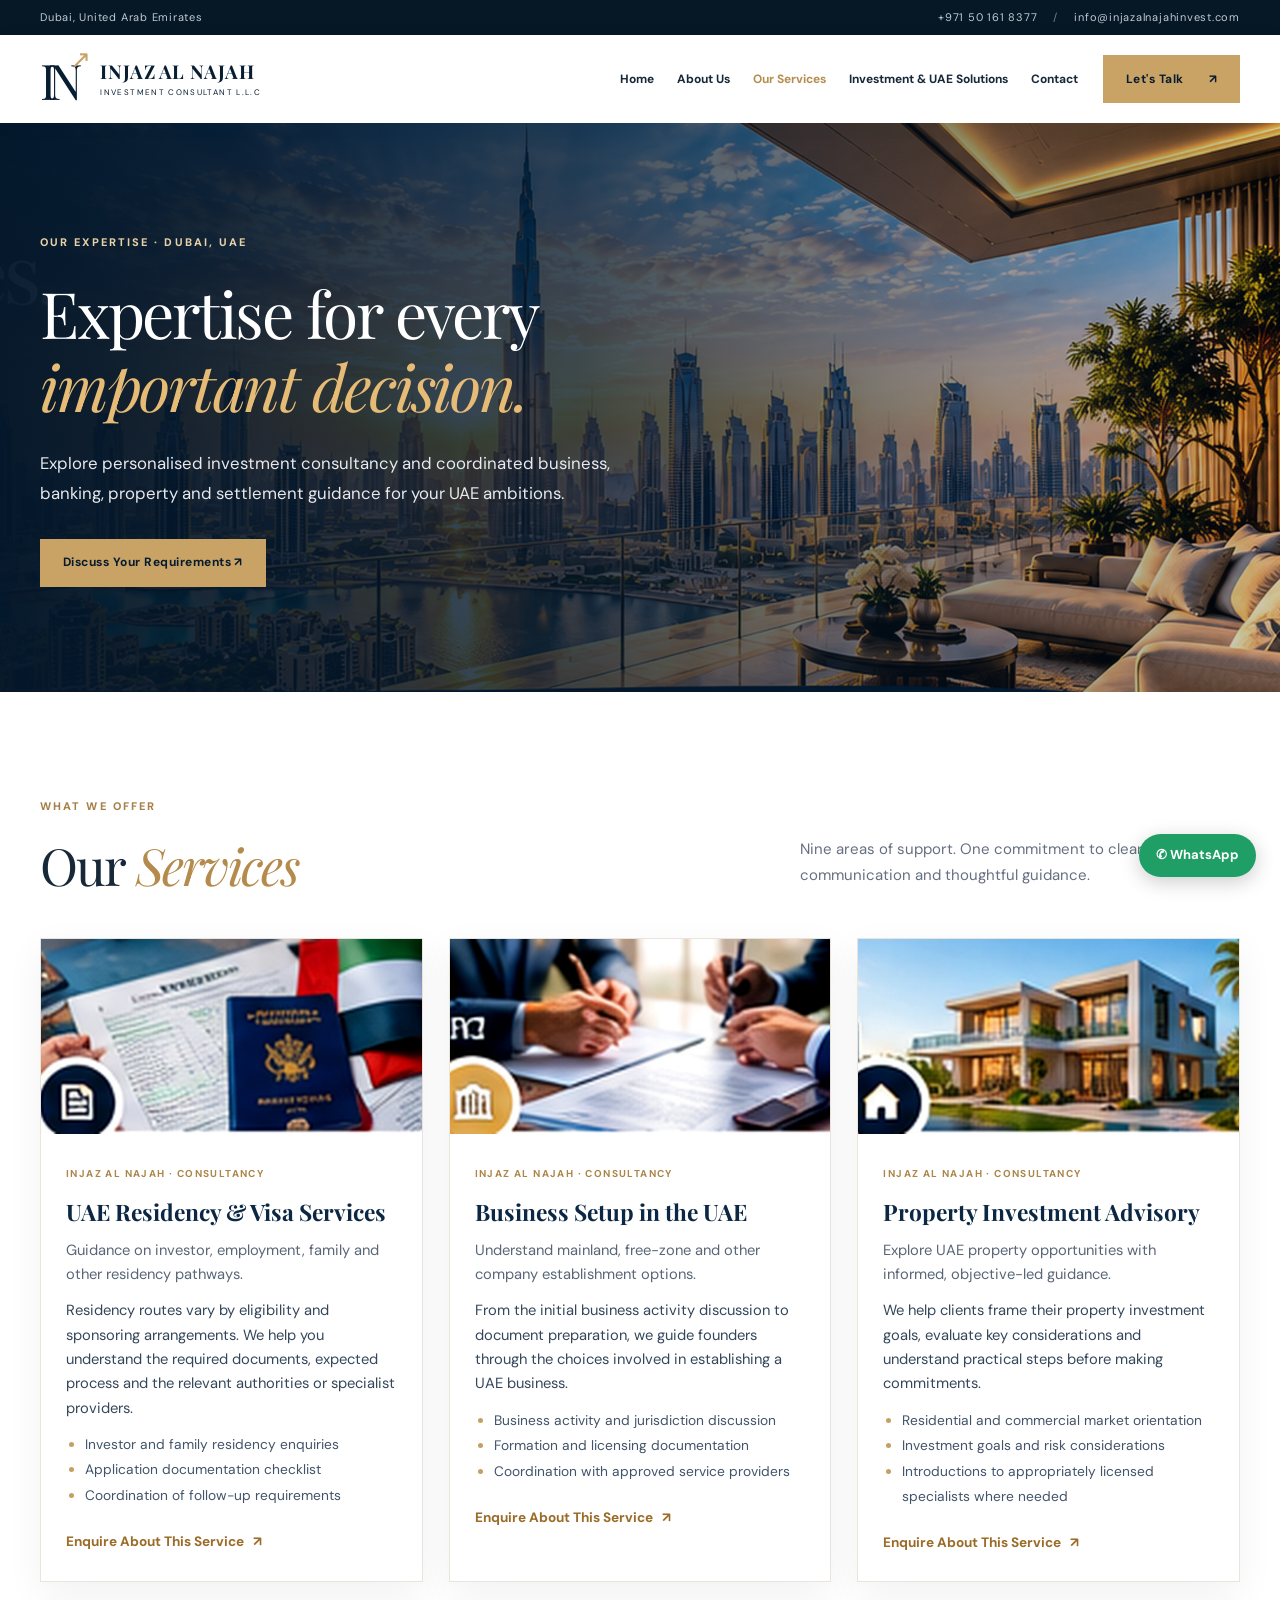
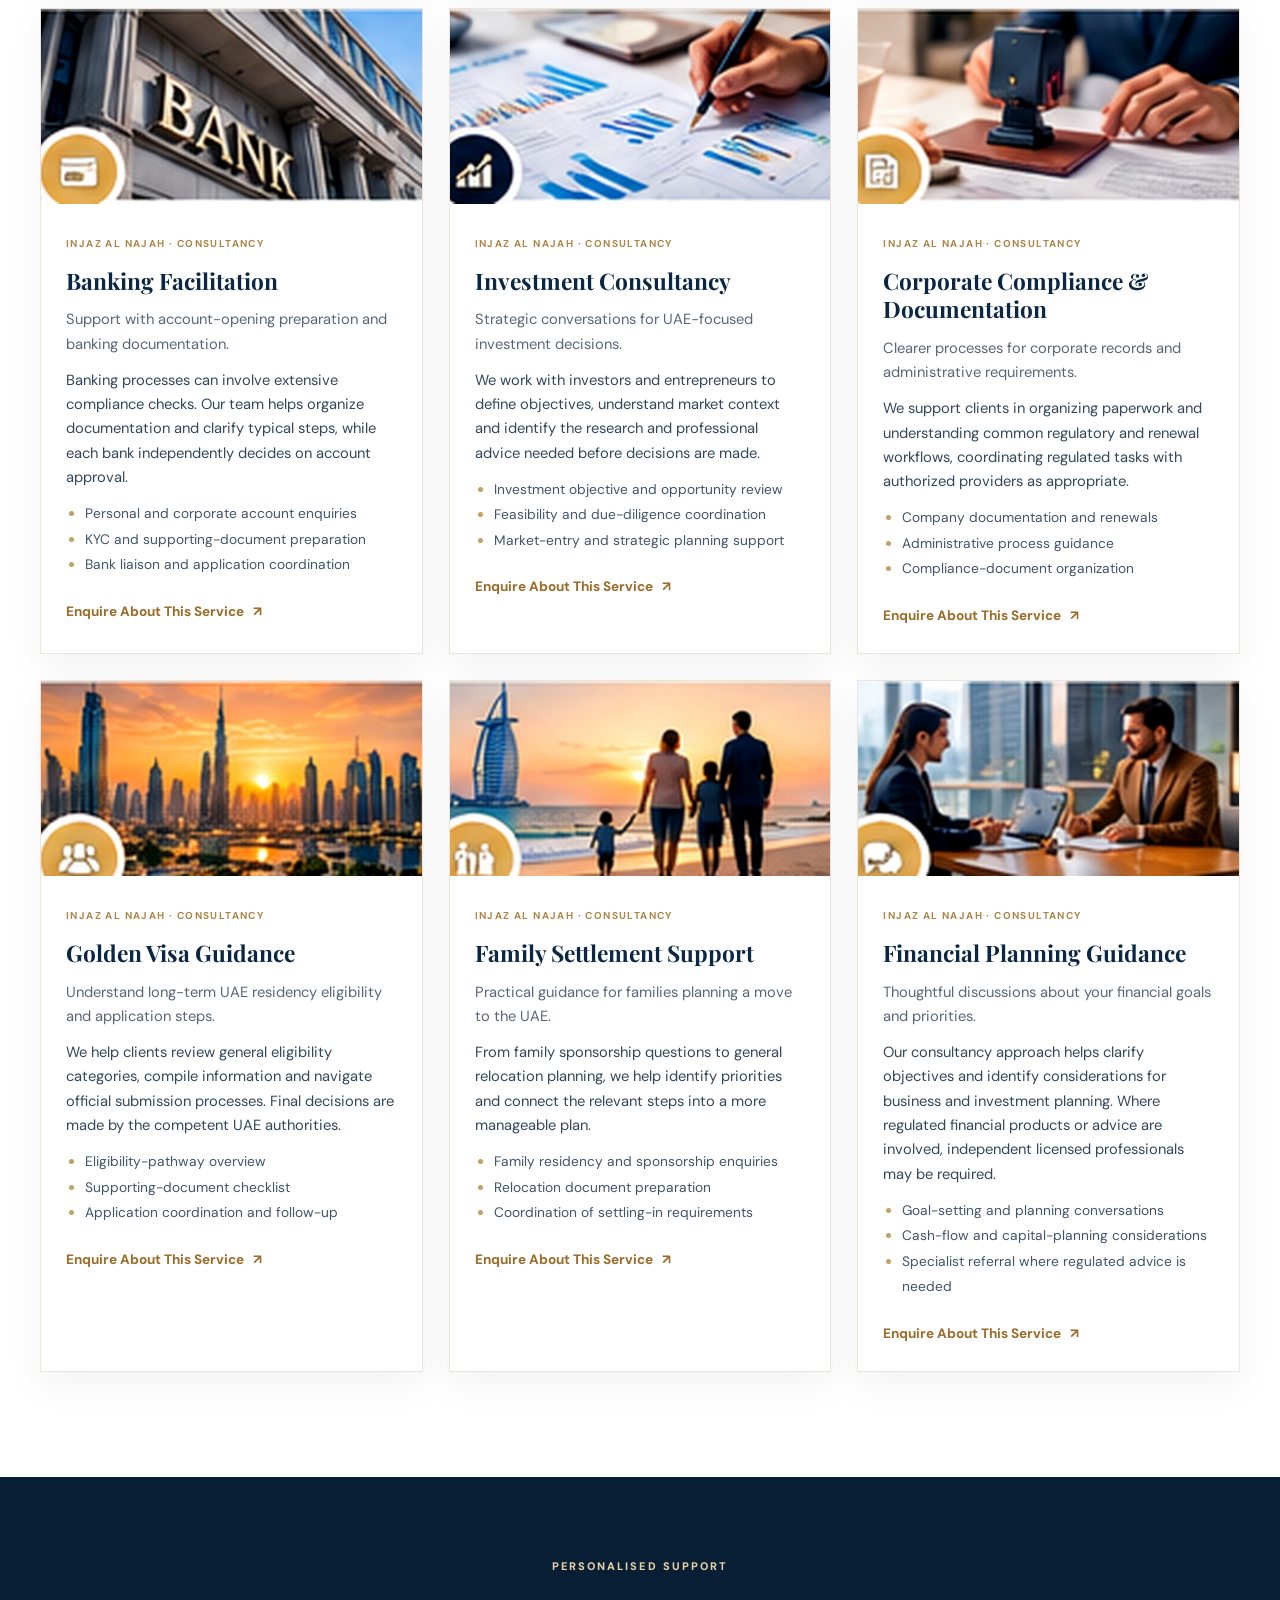
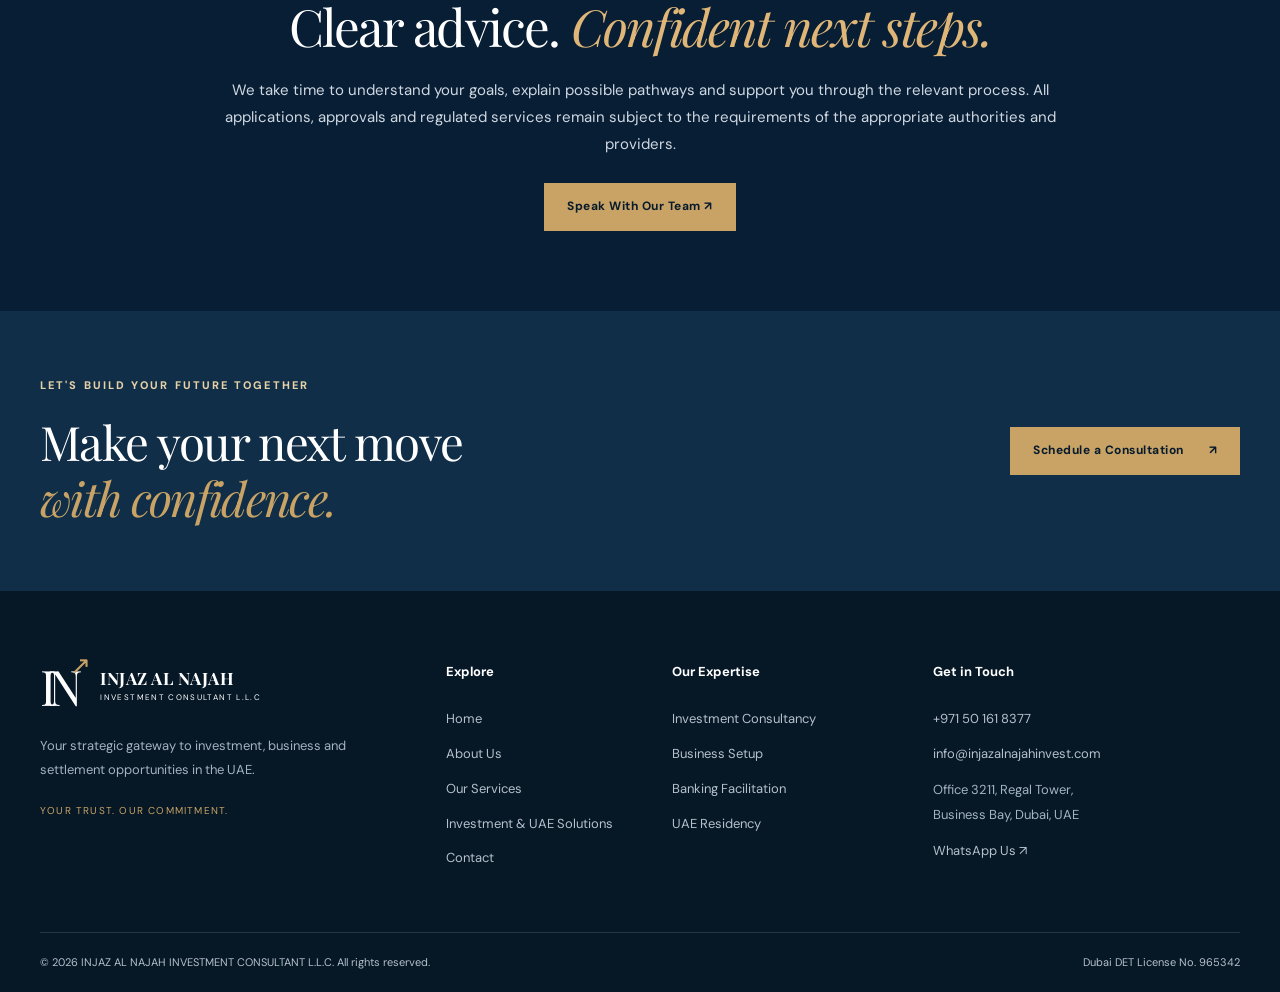
<file: services.html>
<!DOCTYPE html>
<html lang="en"><head><meta charset="utf-8"/><meta content="width=device-width, initial-scale=1" name="viewport"/><meta content="#071c30" name="theme-color"/><meta content="Explore investment consultancy, business setup, banking and UAE settlement support." name="description"/><title>Our Services | Injaz Al Najah Investment Consultant LLC</title><link href="https://fonts.googleapis.com" rel="preconnect"/><link crossorigin="" href="https://fonts.gstatic.com" rel="preconnect"/><link href="https://fonts.googleapis.com/css2?family=DM+Sans:wght@400;500;600;700&amp;family=Manrope:wght@400;500;600;700;800&amp;family=Playfair+Display:ital,wght@0,400;0,500;0,600;1,400;1,500&amp;display=swap" rel="stylesheet"/><link href="css/style.css" rel="stylesheet"/><link href="css/responsive.css" rel="stylesheet"/><script defer="" src="js/main.js"></script></head><body><div class="topline"><div class="container top-inner"><span>Dubai, United Arab Emirates</span><div><a href="tel:+971501618377">+971 50 161 8377</a><span class="topsep">/</span><a href="mailto:info@injazalnajahinvest.com">info@injazalnajahinvest.com</a></div></div></div><header class="site-header"><div class="container nav-shell"><a aria-label="Injaz Al Najah Home" class="brand" href="index.html"><span class="brand-mark">IN<span class="brand-swoosh">↗</span></span><span class="brand-copy"><strong>INJAZ AL NAJAH</strong><small>INVESTMENT CONSULTANT L.L.C</small></span></a><nav aria-label="Main navigation" class="site-nav" id="site-nav"><a class="" href="index.html">Home</a><a class="" href="about.html">About Us</a><a class="active" href="services.html">Our Services</a><a class="" href="investment.html">Investment &amp; UAE Solutions</a><a class="" href="contact.html">Contact</a><a class="nav-mobile-cta" href="https://wa.me/971501618377" rel="noopener" target="_blank">Book a Consultation ↗</a></nav><a class="btn btn-gold nav-cta" href="contact.html">Let's Talk <span>↗</span></a><button aria-controls="site-nav" aria-expanded="false" aria-label="Toggle menu" class="menu-toggle" type="button"><span></span><span></span><span></span></button></div></header><main><section class="services-hero-premium"><div class="container"><span class="eyebrow gold-text">OUR EXPERTISE · DUBAI, UAE</span><h1>Expertise for every<br/><em>important decision.</em></h1><p>Explore personalised investment consultancy and coordinated business, banking, property and settlement guidance for your UAE ambitions.</p><a class="btn btn-gold" href="contact.html">Discuss Your Requirements ↗</a></div></section><section class="section service-directory"><div class="container"><div class="directory-heading"><div><span class="eyebrow">WHAT WE OFFER</span><h2>Our <em>Services</em></h2></div><p>Nine areas of support. One commitment to clear communication and thoughtful guidance.</p></div><div class="premium-services-grid"><article class="premium-service-card" id="residency"><img alt="UAE Residency &amp; Visa Services" loading="lazy" src="assets/service-residency.jpg"/><div class="premium-service-body"><span class="service-kicker">INJAZ AL NAJAH · CONSULTANCY</span><h3>UAE Residency &amp; Visa Services</h3><p>Guidance on investor, employment, family and other residency pathways.</p><p class="service-details">Residency routes vary by eligibility and sponsoring arrangements. We help you understand the required documents, expected process and the relevant authorities or specialist providers.</p><ul><li>Investor and family residency enquiries</li><li>Application documentation checklist</li><li>Coordination of follow-up requirements</li></ul><a class="service-enquire" href="contact.html">Enquire About This Service <span>↗</span></a></div></article><article class="premium-service-card" id="formation"><img alt="Business Setup in the UAE" loading="lazy" src="assets/service-formation.jpg"/><div class="premium-service-body"><span class="service-kicker">INJAZ AL NAJAH · CONSULTANCY</span><h3>Business Setup in the UAE</h3><p>Understand mainland, free-zone and other company establishment options.</p><p class="service-details">From the initial business activity discussion to document preparation, we guide founders through the choices involved in establishing a UAE business.</p><ul><li>Business activity and jurisdiction discussion</li><li>Formation and licensing documentation</li><li>Coordination with approved service providers</li></ul><a class="service-enquire" href="contact.html">Enquire About This Service <span>↗</span></a></div></article><article class="premium-service-card" id="property"><img alt="Property Investment Advisory" loading="lazy" src="assets/service-property.jpg"/><div class="premium-service-body"><span class="service-kicker">INJAZ AL NAJAH · CONSULTANCY</span><h3>Property Investment Advisory</h3><p>Explore UAE property opportunities with informed, objective-led guidance.</p><p class="service-details">We help clients frame their property investment goals, evaluate key considerations and understand practical steps before making commitments.</p><ul><li>Residential and commercial market orientation</li><li>Investment goals and risk considerations</li><li>Introductions to appropriately licensed specialists where needed</li></ul><a class="service-enquire" href="contact.html">Enquire About This Service <span>↗</span></a></div></article><article class="premium-service-card" id="banking"><img alt="Banking Facilitation" loading="lazy" src="assets/service-banking.jpg"/><div class="premium-service-body"><span class="service-kicker">INJAZ AL NAJAH · CONSULTANCY</span><h3>Banking Facilitation</h3><p>Support with account-opening preparation and banking documentation.</p><p class="service-details">Banking processes can involve extensive compliance checks. Our team helps organize documentation and clarify typical steps, while each bank independently decides on account approval.</p><ul><li>Personal and corporate account enquiries</li><li>KYC and supporting-document preparation</li><li>Bank liaison and application coordination</li></ul><a class="service-enquire" href="contact.html">Enquire About This Service <span>↗</span></a></div></article><article class="premium-service-card" id="investment"><img alt="Investment Consultancy" loading="lazy" src="assets/service-investment.jpg"/><div class="premium-service-body"><span class="service-kicker">INJAZ AL NAJAH · CONSULTANCY</span><h3>Investment Consultancy</h3><p>Strategic conversations for UAE-focused investment decisions.</p><p class="service-details">We work with investors and entrepreneurs to define objectives, understand market context and identify the research and professional advice needed before decisions are made.</p><ul><li>Investment objective and opportunity review</li><li>Feasibility and due-diligence coordination</li><li>Market-entry and strategic planning support</li></ul><a class="service-enquire" href="contact.html">Enquire About This Service <span>↗</span></a></div></article><article class="premium-service-card" id="compliance"><img alt="Corporate Compliance &amp; Documentation" loading="lazy" src="assets/service-compliance.jpg"/><div class="premium-service-body"><span class="service-kicker">INJAZ AL NAJAH · CONSULTANCY</span><h3>Corporate Compliance &amp; Documentation</h3><p>Clearer processes for corporate records and administrative requirements.</p><p class="service-details">We support clients in organizing paperwork and understanding common regulatory and renewal workflows, coordinating regulated tasks with authorized providers as appropriate.</p><ul><li>Company documentation and renewals</li><li>Administrative process guidance</li><li>Compliance-document organization</li></ul><a class="service-enquire" href="contact.html">Enquire About This Service <span>↗</span></a></div></article><article class="premium-service-card" id="golden"><img alt="Golden Visa Guidance" loading="lazy" src="assets/service-golden.jpg"/><div class="premium-service-body"><span class="service-kicker">INJAZ AL NAJAH · CONSULTANCY</span><h3>Golden Visa Guidance</h3><p>Understand long-term UAE residency eligibility and application steps.</p><p class="service-details">We help clients review general eligibility categories, compile information and navigate official submission processes. Final decisions are made by the competent UAE authorities.</p><ul><li>Eligibility-pathway overview</li><li>Supporting-document checklist</li><li>Application coordination and follow-up</li></ul><a class="service-enquire" href="contact.html">Enquire About This Service <span>↗</span></a></div></article><article class="premium-service-card" id="family"><img alt="Family Settlement Support" loading="lazy" src="assets/service-family.jpg"/><div class="premium-service-body"><span class="service-kicker">INJAZ AL NAJAH · CONSULTANCY</span><h3>Family Settlement Support</h3><p>Practical guidance for families planning a move to the UAE.</p><p class="service-details">From family sponsorship questions to general relocation planning, we help identify priorities and connect the relevant steps into a more manageable plan.</p><ul><li>Family residency and sponsorship enquiries</li><li>Relocation document preparation</li><li>Coordination of settling-in requirements</li></ul><a class="service-enquire" href="contact.html">Enquire About This Service <span>↗</span></a></div></article><article class="premium-service-card" id="financial"><img alt="Financial Planning Guidance" loading="lazy" src="assets/service-financial.jpg"/><div class="premium-service-body"><span class="service-kicker">INJAZ AL NAJAH · CONSULTANCY</span><h3>Financial Planning Guidance</h3><p>Thoughtful discussions about your financial goals and priorities.</p><p class="service-details">Our consultancy approach helps clarify objectives and identify considerations for business and investment planning. Where regulated financial products or advice are involved, independent licensed professionals may be required.</p><ul><li>Goal-setting and planning conversations</li><li>Cash-flow and capital-planning considerations</li><li>Specialist referral where regulated advice is needed</li></ul><a class="service-enquire" href="contact.html">Enquire About This Service <span>↗</span></a></div></article></div></div></section><section class="services-assurance"><div class="container"><span class="eyebrow gold-text">PERSONALISED SUPPORT</span><h2>Clear advice. <em>Confident next steps.</em></h2><p>We take time to understand your goals, explain possible pathways and support you through the relevant process. All applications, approvals and regulated services remain subject to the requirements of the appropriate authorities and providers.</p><a class="btn btn-gold" href="https://wa.me/971501618377" rel="noopener" target="_blank">Speak With Our Team ↗</a></div></section></main><section class="prefooter"><div class="container prefooter-inner"><div><span class="eyebrow gold-text">LET'S BUILD YOUR FUTURE TOGETHER</span><h2>Make your next move<br/><em>with confidence.</em></h2></div><a class="btn btn-gold" href="contact.html">Schedule a Consultation <span>↗</span></a></div></section><footer class="footer"><div class="container footer-grid"><div><a class="brand footer-brand" href="index.html"><span class="brand-mark">IN<span class="brand-swoosh">↗</span></span><span class="brand-copy"><strong>INJAZ AL NAJAH</strong><small>INVESTMENT CONSULTANT L.L.C</small></span></a><p>Your strategic gateway to investment, business and settlement opportunities in the UAE.</p><span class="footer-tag">YOUR TRUST. OUR COMMITMENT.</span></div><div><h4>Explore</h4><a href="index.html">Home</a><a href="about.html">About Us</a><a href="services.html">Our Services</a><a href="investment.html">Investment &amp; UAE Solutions</a><a href="contact.html">Contact</a></div><div><h4>Our Expertise</h4><a href="services.html">Investment Consultancy</a><a href="services.html">Business Setup</a><a href="services.html">Banking Facilitation</a><a href="investment.html">UAE Residency</a></div><div><h4>Get in Touch</h4><a href="tel:+971501618377">+971 50 161 8377</a><a href="mailto:info@injazalnajahinvest.com">info@injazalnajahinvest.com</a><p>Office 3211, Regal Tower,<br/>Business Bay, Dubai, UAE</p><a href="https://wa.me/971501618377" rel="noopener" target="_blank">WhatsApp Us ↗</a></div></div><div class="container footer-bottom"><span>© <span id="year"></span> INJAZ AL NAJAH INVESTMENT CONSULTANT L.L.C. All rights reserved.</span><span>Dubai DET License No. 965342</span></div></footer><a aria-label="Chat on WhatsApp" class="float-wa" href="https://wa.me/971501618377?text=Hello%2C%20I%20would%20like%20to%20enquire%20about%20your%20services." rel="noopener" target="_blank">✆ <span>WhatsApp</span></a></body></html>
</file>
<file: css/style.css>
:root{--navy:#071d32;--navy2:#0d2a43;--gold:#c8a365;--goldlight:#e7d1a7;--cream:#f8f6f0;--ink:#172839;--muted:#69717b;--border:#e5e1d8}*{box-sizing:border-box}html{scroll-behavior:smooth}body{margin:0;color:var(--ink);font-family:'DM Sans',sans-serif;background:#fff;font-size:15px;line-height:1.75}a{text-decoration:none;color:inherit}button,input,textarea,select{font:inherit}button{cursor:pointer}.container{width:min(1200px,calc(100% - 72px));margin:auto}h1,h2,h3,h4,p{margin-top:0}h1,h2,h3{line-height:1.18}h1,h2{font-family:'Playfair Display',serif;font-weight:400;letter-spacing:-.035em}h1 em,h2 em{color:var(--gold);font-weight:400}h2{font-size:clamp(36px,4vw,58px);margin-bottom:25px}h3{font-size:22px}p{color:var(--muted)}.topline{background:#061726;color:#bfcbd3;font-size:11px;letter-spacing:.07em}.top-inner{min-height:35px;display:flex;align-items:center;justify-content:space-between}.top-inner a:hover{color:var(--gold)}.topsep{padding:0 16px;color:#6e8090}.site-header{background:#fff;position:sticky;top:0;z-index:50;box-shadow:0 2px 22px #00000009}.nav-shell{height:88px;display:flex;align-items:center;gap:25px;justify-content:space-between}.brand{display:flex;align-items:center;gap:12px;flex-shrink:0;color:var(--navy)}.brand-mark{font-family:'Playfair Display',serif;font-size:49px;line-height:1;letter-spacing:-.18em;padding-right:14px;position:relative}.brand-swoosh{position:absolute;font-family:Arial,sans-serif;color:var(--gold);font-size:25px;top:-8px;right:-3px;letter-spacing:0}.brand-copy{display:flex;flex-direction:column;line-height:1.2}.brand-copy strong{font-family:'Playfair Display',serif;letter-spacing:.03em;font-size:19px;white-space:nowrap}.brand-copy small{font-size:8px;letter-spacing:.17em;margin-top:5px}.site-nav{display:flex;align-items:center;gap:23px;margin-left:auto}.site-nav>a{font-size:12px;font-weight:700;white-space:nowrap;transition:color .2s}.site-nav>a:hover,.site-nav>a.active{color:#b58d4e}.site-nav .nav-mobile-cta{display:none}.btn{display:inline-flex;align-items:center;justify-content:center;gap:25px;padding:14px 22px;font-size:12px;font-weight:700;letter-spacing:.04em;min-height:48px;transition:transform .2s,background .2s;border:1px solid transparent;line-height:1.2}.btn:hover{transform:translateY(-2px)}.btn-gold{background:var(--gold);color:#081b2d}.btn-gold:hover{background:#e0bd7e}.btn-dark{background:var(--navy);color:white}.btn-outline{color:#fff;border-color:#ffffff8c;background:transparent}.btn-outline:hover{background:#ffffff1c}.nav-cta{white-space:nowrap}.menu-toggle{display:none;border:0;background:transparent;padding:12px}.menu-toggle span{display:block;width:25px;height:2px;background:var(--navy);margin:5px 0}.eyebrow{display:block;font-size:11px;font-weight:800;letter-spacing:.19em;color:#a58048;margin-bottom:19px}.gold-text{color:var(--goldlight)}.eyebrow-line{display:inline-block;width:32px;height:1px;background:var(--gold);vertical-align:middle;margin-right:12px}.home-hero{min-height:660px;position:relative;background:#091e32;color:#fff;overflow:hidden;display:flex;align-items:center}.hero-photo{position:absolute;inset:0;background-image:url('../assets/hero-slide-1.jpg');background-size:cover;background-position:center 44%;filter:saturate(.85)}.hero-overlay{position:absolute;inset:0;background:linear-gradient(90deg,#061a2ff7 0%,#071d32eb 34%,#071d3270 68%,#06192a4d 100%)}.hero-content{position:relative;z-index:2;display:flex;justify-content:space-between;align-items:center}.hero-copy{max-width:780px;padding:72px 0 90px}.hero-copy h1{font-size:clamp(58px,6.4vw,93px);line-height:1.08;margin:26px 0 24px;color:white}.hero-copy h1 em{color:var(--goldlight)}.hero-copy p{font-size:17px;max-width:510px;color:#d8e0e7;line-height:1.9}.hero-actions{display:flex;gap:12px;flex-wrap:wrap;margin-top:33px}.hero-side-note{display:flex;align-items:center;gap:18px;writing-mode:vertical-rl;font-size:10px;letter-spacing:.18em;color:#d4c5a5}.vertical-rule{height:70px;width:1px;background:#c8a365}.hero-bottom{position:absolute;bottom:26px;left:50%;transform:translateX(-50%);z-index:3;display:flex;justify-content:space-between;font-size:10px;letter-spacing:.16em;color:#d9d9d6}.hero-bottom b{color:var(--gold)}.trust-strip{background:var(--navy);color:white}.trust-items{display:grid;grid-template-columns:repeat(4,1fr);padding:31px 0}.trust-items>div{border-right:1px solid #ffffff35;padding:4px 25px;display:flex;flex-direction:column;gap:1px}.trust-items>div:first-child{padding-left:0}.trust-items>div:last-child{border:0}.trust-items span{font-family:'Playfair Display',serif;color:var(--gold);font-size:23px}.trust-items strong{font-size:13px;font-weight:600}.trust-items small{font-size:11px;color:#a9b8c5}.section{padding:105px 0}.split{display:grid;grid-template-columns:1fr 1fr;gap:95px;align-items:center}.image-composition{position:relative;min-height:540px}.image-main{height:540px;width:92%;background-size:cover;background-position:center}.photo-building{background-image:linear-gradient(0deg,#0a223c29,#ffffff05),url('https://images.unsplash.com/photo-1512453979798-5ea266f8880c?auto=format&fit=crop&w=1100&q=85');background-color:#c7b89e}.image-accent{position:absolute;right:0;bottom:35px;background:var(--navy);color:#fff;min-width:180px;padding:29px 35px;display:flex;flex-direction:column}.image-accent span,.image-accent small{font-size:10px;letter-spacing:.14em;color:var(--goldlight)}.image-accent strong{font-family:'Playfair Display',serif;font-size:62px;line-height:1.3;font-weight:400}.split-copy .lead{font-size:19px;color:var(--ink);line-height:1.7}.split-copy p{margin-bottom:20px}.text-link{font-size:12px;font-weight:800;color:var(--gold);display:inline-flex;gap:23px;margin-top:17px;align-items:center}.text-link.dark{color:var(--navy);border-bottom:1px solid var(--gold);padding-bottom:9px}.services-section,.pale{background:var(--cream)}.section-top{display:flex;justify-content:space-between;align-items:end;gap:45px;margin-bottom:45px}.section-top h2{margin:0}.section-top>p{max-width:350px;margin:0 0 9px}.service-grid{display:grid;grid-template-columns:repeat(3,1fr);gap:18px}.service-card{background:white;padding:33px;min-height:310px;position:relative;border:1px solid #ede8df;transition:transform .25s,box-shadow .25s}.service-card:hover{transform:translateY(-6px);box-shadow:0 20px 45px #14273b12}.service-number{position:absolute;top:31px;right:30px;color:#b8b0a1;font-size:11px}.service-icon{height:55px;width:55px;display:grid;place-items:center;border:1px solid #d9bf91;border-radius:50%;color:#a9803d;font-size:25px;margin-bottom:27px}.service-card h3{font-family:'Playfair Display',serif;font-weight:500;margin-bottom:12px}.service-card p{font-size:13px;line-height:1.7;margin-bottom:0}.service-card .text-link{margin-top:23px}.center-action{text-align:center;margin-top:40px}.statement{background:linear-gradient(115deg,#071b30ed,#071b30e8),url('../assets/hero-slide-1.jpg') center/cover;color:white;text-align:center;padding:95px 0}.statement h2{font-size:clamp(28px,3.5vw,48px);line-height:1.5;color:#fff;margin:10px 0 25px}.statement-sign{font-family:'Playfair Display',serif;font-style:italic;color:var(--goldlight);font-size:20px}.steps{display:grid;grid-template-columns:repeat(3,1fr);gap:35px}.steps>div{border-top:1px solid #b6a482;padding-top:25px}.steps span{color:var(--gold);font-size:26px;font-family:'Playfair Display',serif}.steps h3{font-family:'Playfair Display',serif;font-weight:500;margin:25px 0 12px}.steps p{font-size:14px}.prefooter{background:#102e48;color:white;padding:65px 0}.prefooter-inner{display:flex;align-items:center;justify-content:space-between;gap:40px}.prefooter h2{color:white;margin:0;font-size:clamp(32px,3.7vw,52px)}.footer{background:#061726;color:#b6c1cc;padding:70px 0 20px}.footer-grid{display:grid;grid-template-columns:2fr 1fr 1.2fr 1.7fr;gap:45px}.footer-brand{color:white;margin-bottom:24px}.footer-brand .brand-copy strong{font-size:17px}.footer-grid p{font-size:13px;color:#a4b3c0;line-height:1.9}.footer-grid h4{color:white;font-size:13px;margin-bottom:25px}.footer-grid>div>a:not(.brand){display:block;font-size:13px;margin-bottom:12px;color:#b6c1cc}.footer-grid>div>a:hover{color:var(--gold)}.footer-tag{color:var(--gold);font-size:10px;letter-spacing:.12em}.footer-bottom{border-top:1px solid #ffffff21;margin-top:50px;padding-top:20px;display:flex;justify-content:space-between;gap:20px;font-size:11px}.float-wa{position:fixed;right:24px;bottom:23px;z-index:60;background:#1f9e65;color:#fff;border-radius:50px;padding:10px 17px;box-shadow:0 5px 20px #0003;font-weight:700;font-size:13px}.inner-hero{position:relative;overflow:hidden;background:linear-gradient(100deg,#061a2ff7,#082238d8),url('../assets/hero-slide-1.jpg') center 47%/cover;padding:112px 0;color:#fff}.inner-hero .container{position:relative;z-index:2}.inner-hero h1{font-size:clamp(50px,5.5vw,78px);margin:14px 0 20px}.inner-hero p{color:#c9d4dd;max-width:580px;font-size:16px}.hero-gridlines{position:absolute;right:8%;top:0;height:100%;width:30%;border-left:1px solid #ffffff17;border-right:1px solid #ffffff17}.values-grid{display:grid;grid-template-columns:repeat(4,1fr);gap:22px}.values-grid article{background:white;padding:30px}.values-grid span,.detail-index{font-size:11px;color:#a4824b;letter-spacing:.15em}.values-grid h3{font-family:'Playfair Display',serif;margin:35px 0 14px}.values-grid p{font-size:13px}.registration{display:grid;grid-template-columns:1fr 1fr;gap:70px;align-items:center}.registration-card{border:1px solid var(--border);padding:20px 35px}.registration-card>div{display:flex;justify-content:space-between;gap:20px;padding:19px 0;border-bottom:1px solid var(--border);font-size:13px}.registration-card>div:last-child{border:0}.registration-card span{color:var(--muted)}.registration-card strong{max-width:260px;text-align:right;font-size:12px}.service-detail{padding:75px 0;scroll-margin-top:100px}.service-detail-grid{display:grid;grid-template-columns:1fr 1fr;gap:110px;align-items:start}.service-detail h2{font-size:clamp(35px,3.5vw,50px);margin:22px 0}.detail-list{border-top:1px solid var(--gold);padding-top:15px}.detail-list h3{font-family:'Playfair Display',serif;font-weight:500}.detail-list>div{border-bottom:1px solid var(--border);padding:15px 0;font-size:14px}.detail-list>div span{color:#ae8c51;margin-right:13px}.note-panel{background:var(--navy);padding:50px;color:white;display:flex;align-items:center;gap:35px}.note-panel h3{font-family:'Playfair Display',serif;font-size:30px;min-width:220px;max-width:300px;font-weight:400}.note-panel p{color:#d2dce5;flex:1}.note-panel .btn{white-space:nowrap}.opportunity-grid{display:grid;grid-template-columns:repeat(3,1fr);gap:20px}.opportunity-grid article{background:white;padding:40px}.opportunity-grid span{font-family:'Playfair Display',serif;color:var(--gold);font-size:30px}.opportunity-grid h3{font-family:'Playfair Display',serif;font-weight:500;margin-top:30px}.opportunity-grid p{font-size:14px}.opportunity-grid a{color:#a27d41;font-size:12px;font-weight:800}.quote-card{background:var(--navy);padding:65px;color:white;min-height:400px;display:flex;flex-direction:column;justify-content:center}.quote-card>span{font-family:'Playfair Display',serif;color:var(--gold);font-size:90px;line-height:.6}.quote-card p{font-family:'Playfair Display',serif;color:white;font-size:50px;line-height:1.25;margin:20px 0}.quote-card small{color:var(--gold);letter-spacing:.2em}.contact-layout{display:grid;grid-template-columns:.9fr 1.1fr;gap:85px}.contact-details h2{font-size:clamp(35px,3.8vw,53px)}.contact-item{border-top:1px solid var(--border);padding:22px 0;display:flex;flex-direction:column}.contact-item>span{font-size:10px;color:#ad8a52;letter-spacing:.13em;margin-bottom:9px}.contact-item>a:not(.contact-small),.contact-item strong{font-size:17px;color:var(--navy);font-weight:600;overflow-wrap:anywhere}.contact-item .contact-small{font-size:12px;color:#a27d41;margin-top:8px}.form-panel{background:var(--cream);padding:42px}.form-panel h3{font-family:'Playfair Display',serif;font-size:33px;font-weight:400;margin-bottom:8px}.form-panel>p{font-size:13px}.form-panel form{margin-top:26px}.form-panel label{display:block;font-size:12px;font-weight:700;margin-bottom:18px}.form-panel input,.form-panel textarea,.form-panel select{display:block;width:100%;border:1px solid #ded9cf;border-radius:0;background:#fff;padding:13px 14px;margin-top:8px;outline:0;color:var(--navy);font-size:13px}.form-panel input:focus,.form-panel textarea:focus,.form-panel select:focus{border-color:var(--gold)}.form-row{display:grid;grid-template-columns:1fr 1fr;gap:14px}.form-buttons{display:flex;gap:10px;flex-wrap:wrap}.form-hint{font-size:11px!important;margin:16px 0 0}.map-section iframe{display:block;width:100%;height:390px;border:0}.reveal{opacity:0;transform:translateY(20px);transition:opacity .7s,transform .7s}.reveal.visible{opacity:1;transform:translateY(0)}

/* Premium photo-only slideshow: all copy remains editable HTML */
.home-hero .hero-photo{background:none;filter:none;z-index:0}
.hero-slide{position:absolute;inset:0;background-position:center;background-size:cover;opacity:0;transform:scale(1.055);transition:opacity 1.2s ease,transform 8s ease;will-change:opacity,transform}
.hero-slide.is-active{opacity:1;transform:scale(1)}
.home-hero .hero-overlay{pointer-events:none;z-index:1;background:linear-gradient(90deg,rgba(3,19,35,.96) 0%,rgba(4,24,42,.83) 31%,rgba(5,28,47,.32) 70%,rgba(5,25,43,.18) 100%)}
.hero-slider-controls{position:absolute;left:max(28px,calc((100vw - 1240px)/2));bottom:78px;z-index:5;display:flex;align-items:center;gap:11px}
.hero-dot{width:10px;height:10px;border:1px solid #fff;border-radius:100%;background:transparent;cursor:pointer;padding:0;transition:all .25s}
.hero-dot.is-active{width:32px;border-radius:12px;background:var(--gold);border-color:var(--gold)}
.hero-slider-arrows{position:absolute;right:32px;bottom:85px;z-index:5;display:flex;gap:10px}
.hero-arrow{width:42px;height:42px;border:1px solid #ffffffa0;border-radius:50%;color:white;background:#071d3277;cursor:pointer;font-size:22px}
.hero-arrow:hover{background:var(--gold);color:var(--navy)}
@media(max-width:700px){.hero-slider-controls{left:22px;bottom:64px}.hero-slider-arrows{right:18px;bottom:64px}.hero-arrow{width:34px;height:34px}.hero-copy{padding-bottom:115px}}
@media(prefers-reduced-motion:reduce){.hero-slide{transition:none;transform:none}}

/* Clear, photographic homepage slideshow — no arrows or text baked into imagery */
.home-hero .hero-photo{filter:none!important;background:none!important}
.hero-slide{background-position:center center!important;filter:none!important;transform:none!important;transition:opacity 1.15s ease!important}
.home-hero .hero-overlay{background:linear-gradient(90deg,rgba(4,19,34,.94) 0%,rgba(5,23,41,.76) 30%,rgba(5,24,43,.34) 56%,rgba(5,24,43,.03) 100%)!important}
.hero-slider-arrows,.hero-arrow{display:none!important}
.hero-side-note{display:none!important}
.hero-copy{max-width:760px}
@media(max-width:700px){.home-hero .hero-overlay{background:linear-gradient(90deg,rgba(4,19,34,.90),rgba(5,23,41,.53))!important}.hero-slide{background-position:55% center!important}}

/* 2026 premium visual refinements */
.home-hero .hero-photo .hero-slide{background-size:cover;background-position:center center;filter:none!important;transform:none!important}
.home-hero .hero-photo .hero-slide:first-child{background-position:center 48%}
.home-hero .hero-overlay{background:linear-gradient(90deg,rgba(3,22,41,.91) 0%,rgba(3,22,41,.73) 25%,rgba(3,22,41,.18) 58%,rgba(3,22,41,.02) 100%)!important}
.hero-side-note{display:none!important}
.service-card{overflow:hidden;padding-top:0!important}
.service-photo{height:185px;background-size:cover;background-position:center;margin:-1px -1px 22px;transition:transform .4s ease}
.service-card:hover .service-photo{transform:scale(1.025)}
.testimonials-section{background:#f7f4ee}.testimonials-intro{max-width:730px;color:#5c6470;margin:20px 0 35px}.testimonial-values{display:grid;grid-template-columns:repeat(3,1fr);gap:22px}.testimonial-values article{background:white;padding:30px;border:1px solid #e8e1d4;border-radius:8px}.testimonial-values article span{color:#bb9656;font-family:serif;font-size:30px}.testimonial-values article h3{color:#09233f;margin:12px 0}.testimonial-values article p{color:#5d6470;line-height:1.7}.faq-layout{display:grid;grid-template-columns:1fr 1.35fr;gap:65px}.faq-layout>div>p{line-height:1.7;color:#596371;margin:20px 0}.faq-items details{border-bottom:1px solid #ded9ce;padding:21px 0}.faq-items summary{cursor:pointer;font-weight:700;color:#0b2945;list-style:none;display:flex;justify-content:space-between;gap:20px}.faq-items summary:after{content:'+';color:#b9975b;font-size:22px}.faq-items details[open] summary:after{content:'−'}.faq-items details p{color:#5d6470;line-height:1.7;padding-top:12px}.experience-detail{background:#f7f4ee}.experience-detail p{max-width:960px;line-height:1.85;color:#4d5964;margin:20px 0}
@media(max-width:800px){.testimonial-values,.faq-layout{grid-template-columns:1fr}.faq-layout{gap:25px}.service-photo{height:170px}}

.service-detail .detail-photo{height:230px;border-radius:7px;background-size:cover;background-position:center;margin-bottom:26px;box-shadow:0 12px 35px rgba(7,28,48,.12)}

/* Premium distinct-photo service grids */
.service-card .service-photo{background-position:center;background-size:cover;filter:none;min-height:160px}
.services-hero-premium{position:relative;padding:110px 0 105px;background:linear-gradient(90deg,rgba(4,23,42,.96) 0%,rgba(4,23,42,.77) 45%,rgba(4,23,42,.18) 100%),url('../assets/hero-premium-dubai.jpg') center 45%/cover;color:white}
.services-hero-premium .container{position:relative;z-index:1}.services-hero-premium h1{font-family:'Playfair Display',serif;font-size:clamp(2.7rem,5vw,5.5rem);font-weight:400;line-height:1.14;margin:25px 0}.services-hero-premium h1 em{color:#e6bb75}.services-hero-premium p{max-width:610px;font-size:1.05rem;line-height:1.8;margin-bottom:30px;color:#e7e9ed}.directory-heading{display:flex;align-items:end;justify-content:space-between;gap:32px;margin-bottom:35px}.directory-heading h2{font-family:'Playfair Display',serif;font-size:clamp(2.5rem,4vw,4rem);margin:8px 0}.directory-heading h2 em{color:#b48b4c}.directory-heading p{max-width:440px;color:#657080}.premium-services-grid{display:grid;grid-template-columns:repeat(3,minmax(0,1fr));gap:26px}.premium-service-card{background:#fff;border:1px solid #e9e4dc;box-shadow:0 12px 36px rgba(9,27,46,.055);overflow:hidden;scroll-margin-top:100px;transition:transform .25s,box-shadow .25s}.premium-service-card:hover{transform:translateY(-5px);box-shadow:0 20px 48px rgba(9,27,46,.12)}.premium-service-card img{display:block;width:100%;height:195px;object-fit:cover}.premium-service-body{padding:25px}.service-kicker{font-size:10px;letter-spacing:.14em;color:#ac8548;font-weight:700}.premium-service-body h3{font-family:'Playfair Display',serif;color:#0b2743;font-size:1.42rem;line-height:1.25;margin:12px 0}.premium-service-body p{font-size:.92rem;line-height:1.65;color:#596677;margin:0 0 12px}.premium-service-body .service-details{color:#34475a}.premium-service-body ul{padding-left:19px;margin:12px 0 20px;color:#42546a;font-size:.86rem;line-height:1.85}.premium-service-body li::marker{color:#c5a063}.service-enquire{display:inline-block;color:#9b6b28;font-size:.85rem;font-weight:700;text-decoration:none}.service-enquire span{margin-left:6px}.services-assurance{padding:80px 0;background:#071e35;color:white;text-align:center}.services-assurance .container{max-width:860px}.services-assurance h2{font-family:'Playfair Display',serif;font-size:clamp(2.1rem,4vw,3.6rem);font-weight:400;margin:20px 0}.services-assurance h2 em{color:#dfb677}.services-assurance p{color:#d0d8e2;line-height:1.8;margin-bottom:25px}@media(max-width:950px){.premium-services-grid{grid-template-columns:repeat(2,minmax(0,1fr))}}@media(max-width:620px){.premium-services-grid{grid-template-columns:1fr}.directory-heading{display:block}.services-hero-premium{padding:78px 0}.premium-service-card img{height:205px}}
</file>
<file: css/responsive.css>
@media(max-width:1150px){.site-nav{gap:14px}.site-nav>a{font-size:11px}.nav-cta{display:none}.split{gap:55px}.container{width:min(1200px,calc(100% - 50px))}}@media(max-width:900px){.menu-toggle{display:block}.nav-shell{height:75px}.site-nav{display:none;position:absolute;left:0;right:0;top:75px;background:#fff;flex-direction:column;align-items:stretch;gap:0;padding:15px 25px 25px;box-shadow:0 12px 18px #0002}.site-nav.open{display:flex}.site-nav>a{padding:12px 0;border-bottom:1px solid #eee;font-size:14px}.site-nav .nav-mobile-cta{display:block;color:#a27d41}.trust-items,.values-grid{grid-template-columns:repeat(2,1fr)}.service-grid,.opportunity-grid{grid-template-columns:repeat(2,1fr)}.split,.registration,.contact-layout{gap:40px}.footer-grid{grid-template-columns:repeat(2,1fr)}.service-detail-grid{gap:40px}.note-panel{flex-wrap:wrap}}@media(max-width:650px){.container{width:calc(100% - 36px)}.top-inner{justify-content:center}.top-inner>span{display:none}.topsep{padding:0 6px}.top-inner a{font-size:9px}.brand-mark{font-size:38px}.brand-copy strong{font-size:15px}.brand-copy small{font-size:6.5px}.home-hero{min-height:680px}.hero-copy{padding:60px 0 95px}.hero-copy h1{font-size:clamp(50px,12vw,72px)}.hero-copy p{font-size:15px}.hero-side-note{display:none}.hero-bottom{font-size:8px}.hero-actions .btn{width:100%}.trust-items{grid-template-columns:repeat(2,1fr);gap:0}.trust-items>div{padding:16px!important;border-bottom:1px solid #ffffff25}.trust-items>div:nth-child(2){border-right:0}.trust-items>div:nth-child(3),.trust-items>div:nth-child(4){border-bottom:0}.section{padding:68px 0}.split,.registration,.contact-layout,.service-detail-grid{grid-template-columns:1fr;gap:40px}.image-composition{min-height:370px}.image-main{height:370px}.image-accent{min-width:135px;padding:18px}.image-accent strong{font-size:43px}.section-top{display:block}.section-top>p{margin-top:20px}.service-grid,.values-grid,.opportunity-grid,.steps{grid-template-columns:1fr}.service-card{min-height:280px}.statement{padding:65px 0}.prefooter-inner{display:block}.prefooter .btn{margin-top:25px}.footer-grid{grid-template-columns:1fr 1fr;gap:32px 18px}.footer-grid>div:first-child{grid-column:1/-1}.footer-grid>div:last-child{grid-column:1/-1}.footer-bottom{flex-direction:column}.inner-hero{padding:75px 0}.inner-hero h1{font-size:clamp(43px,11vw,65px)}.registration-card{padding:10px 20px}.registration-card>div{display:block}.registration-card strong{display:block;text-align:left;margin-top:7px}.service-detail{padding:55px 0}.note-panel{padding:30px}.note-panel h3{min-width:0}.quote-card{min-height:310px}.contact-layout{gap:40px}.form-panel{padding:24px}.form-row{grid-template-columns:1fr;gap:0}.form-buttons .btn{width:100%}.float-wa{right:12px;bottom:12px}.float-wa span{display:none}}
</file>
